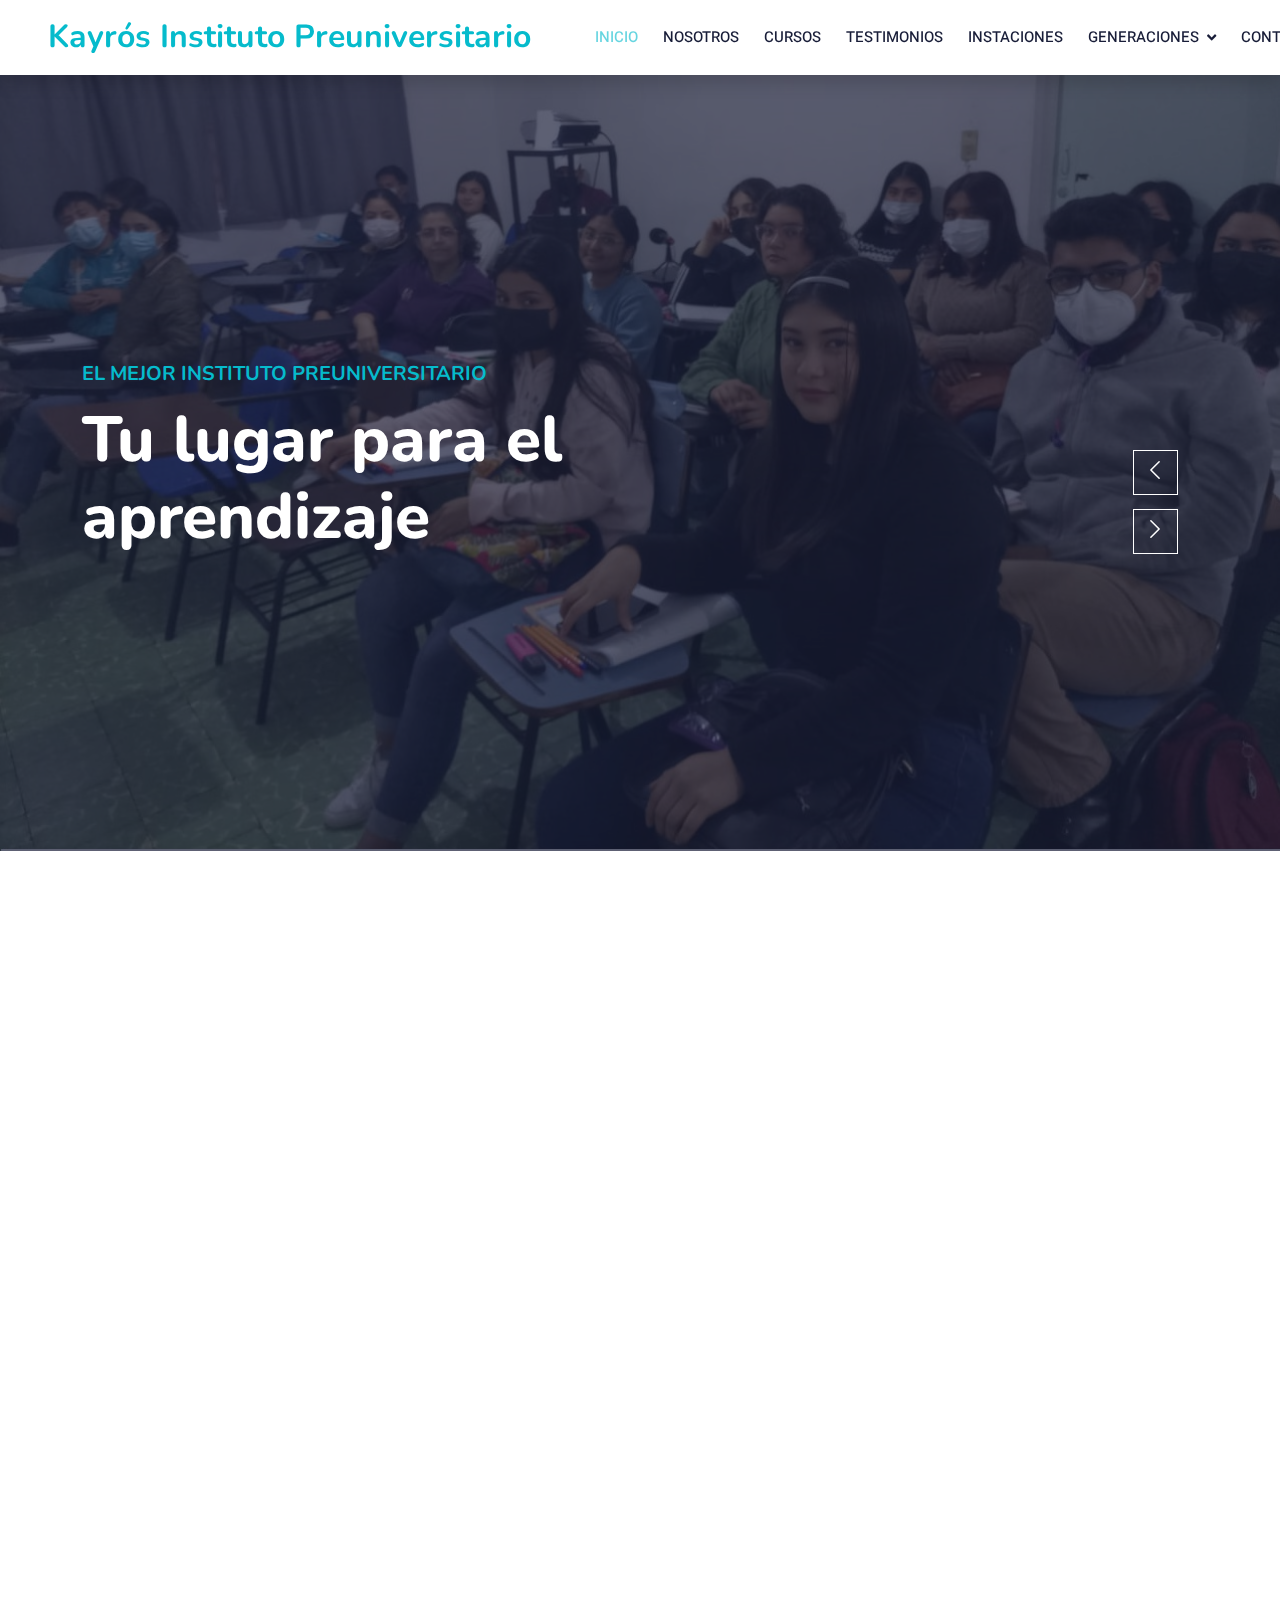
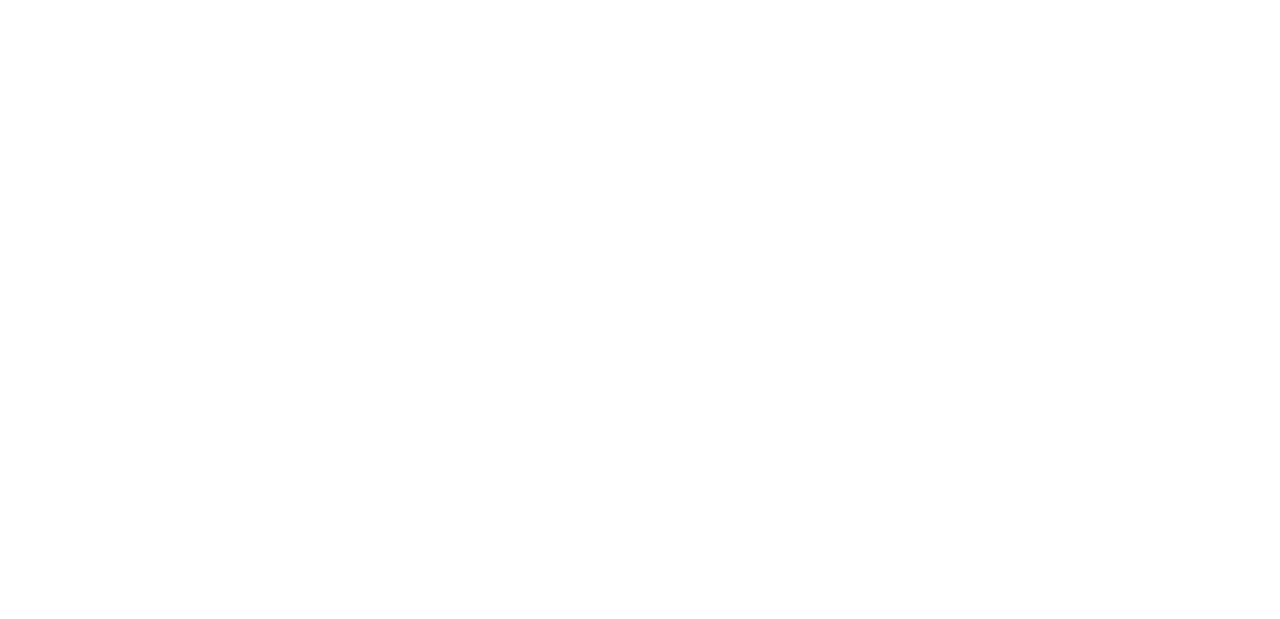
<file: index.html>
<!DOCTYPE html>
<html lang="en">

<head>
    <meta charset="utf-8">
    <title>Kayrios-Inicio</title>
    <meta content="width=device-width, initial-scale=1.0" name="viewport">
    <meta content="" name="keywords">
    <meta content="" name="description">

    <!-- Favicon -->
    <link href="img/favicon.ico" rel="icon">

    <!-- Google Web Fonts -->
    <link rel="preconnect" href="https://fonts.googleapis.com">
    <link rel="preconnect" href="https://fonts.gstatic.com" crossorigin>
    <link href="https://fonts.googleapis.com/css2?family=Heebo:wght@400;500;600&family=Nunito:wght@600;700;800&display=swap" rel="stylesheet">

    <!-- Icon Font Stylesheet -->
    <link href="https://cdnjs.cloudflare.com/ajax/libs/font-awesome/5.10.0/css/all.min.css" rel="stylesheet">
    <link href="https://cdn.jsdelivr.net/npm/bootstrap-icons@1.4.1/font/bootstrap-icons.css" rel="stylesheet">

    <!-- Libraries Stylesheet -->
    <link href="lib/animate/animate.min.css" rel="stylesheet">
    <link href="lib/owlcarousel/assets/owl.carousel.min.css" rel="stylesheet">

    <!-- Customized Bootstrap Stylesheet -->
    <link href="css/bootstrap.min.css" rel="stylesheet">

    <!-- Template Stylesheet -->
    <link href="css/style.css" rel="stylesheet">
</head>

<body>
    <!-- Spinner Start -->
    <div id="spinner" class="show bg-white position-fixed translate-middle w-100 vh-100 top-50 start-50 d-flex align-items-center justify-content-center">
        <div class="spinner-border text-primary" style="width: 3rem; height: 3rem;" role="status">
            <span class="sr-only">Loading...</span>
        </div>
    </div>
    <!-- Spinner End -->

    <!-- Navbar Start -->
    <nav class="navbar navbar-expand-lg bg-white navbar-light shadow sticky-top p-0">
        <a href="index.html" class="navbar-brand d-flex align-items-center px-4 px-lg-5">
            <h2 class="m-0 text-primary">Kayrós Instituto Preuniversitario</h2>
        </a>
        <button type="button" class="navbar-toggler me-4" data-bs-toggle="collapse" data-bs-target="#navbarCollapse">
            <span class="navbar-toggler-icon"></span>
        </button>
        <div class="collapse navbar-collapse" id="navbarCollapse">
            <div class="navbar-nav ms-auto p-4 p-lg-0">
                <a href="index.html" class="nav-item nav-link active">Inicio</a>
                <a href="about.html" class="nav-item nav-link">Nosotros</a>
                <a href="courses.html" class="nav-item nav-link">Cursos</a>
                <a href="testimonial.html" class="nav-item nav-link">Testimonios</a>
                        <a href="instalaciones.html" class="nav-item nav-link">Instaciones</a>  
                <div class="nav-item dropdown">
                    <a href="#" class="nav-link dropdown-toggle" data-bs-toggle="dropdown">Generaciones</a>
                    <div class="dropdown-menu fade-down m-0">    
                        <ul class="generacion__">                
                            <li><a href="generacion-2021.html" clss="dropdown-item">2021</a></li>     
                        </ul>            
                    </div>
                </div>
                <a href="contact.html" class="nav-item nav-link">Contacto</a>
            </div>
           
        </div>
    </nav>
    <!-- Navbar End -->


    <!-- Carousel Start -->
    <div class="container-fluid p-0 mb-5">
        <div class="owl-carousel header-carousel position-relative">
            <div class="owl-carousel-item position-relative">
                <img class="img-fluid" src="img/slider-2.jpg" alt="">
                <div class="position-absolute top-0 start-0 w-100 h-100 d-flex align-items-center" style="background: rgba(24, 29, 56, .7);">
                    <div class="container">
                        <div class="row justify-content-start">
                            <div class="col-sm-10 col-lg-8">
                                <h5 class="text-primary text-uppercase mb-3 animated slideInDown">El mejor instituto preuniversitario</h5>
                                <h1 class="display-3 text-white animated slideInDown">Tu lugar para el aprendizaje</h1>
                            </div>
                        </div>
                    </div>
                </div>
            </div>
            <div class="owl-carousel-item position-relative">
                <img class="img-fluid" src="img/carousel-2.jpg" alt="">
                <div class="position-absolute top-0 start-0 w-100 h-100 d-flex align-items-center" style="background: rgba(24, 29, 56, .7);">
                    <div class="container">
                        <div class="row justify-content-start">
                            <div class="col-sm-10 col-lg-8">
                                <h5 class="text-primary text-uppercase mb-3 animated slideInDown">El mejor instituto preuniversitario</h5>
                                <h1 class="display-3 text-white animated slideInDown">¡Asegura tu futuro!</h1>
                                <p class="fs-5 text-white mb-4 pb-2">Preparate para los examenes de admision de las mejores universidades del país.</p>
                            </div>
                        </div>
                    </div>
                </div>
            </div>
        </div>
    </div>
    <!-- Carousel End -->


    <!-- Service Start -->
    <div class="container-xxl py-5">
        <div class="container">
            <div class="row g-4">
                <div class="col-lg-3 col-sm-6 wow fadeInUp" data-wow-delay="0.1s">
                    <div class="service-item text-center pt-3">
                        <div class="p-4">
                            <i class="fa fa-3x fa-graduation-cap text-primary mb-4"></i>
                            <h5 class="mb-3">Instructores expertos</h5>
                        </div>
                    </div>
                </div>
                <div class="col-lg-3 col-sm-6 wow fadeInUp" data-wow-delay="0.5s">
                    <div class="service-item text-center pt-3">
                        <div class="p-4">
                            <i class="fa fa-3x fa-home text-primary mb-4"></i>
                            <h5 class="mb-3">Las mejores instalaciones</h5>
                        </div>
                    </div>
                </div>
                <div class="col-lg-3 col-sm-6 wow fadeInUp" data-wow-delay="0.7s">
                    <div class="service-item text-center pt-3">
                        <div class="p-4">
                            <i class="fa fa-3x fa-book-open text-primary mb-4"></i>
                            <h5 class="mb-3">Educacion de calidad</h5>
                        </div>
                    </div>
                </div>
            </div>
        </div>
    </div>
    <!-- Service End -->


    <!-- About Start -->
    <div class="container-xxl py-5">
        <div class="container">
            <div class="row g-5">
                <div class="col-lg-6 wow fadeInUp" data-wow-delay="0.1s" style="min-height: 400px;">
                    <div class="position-relative h-100">
                        <img class="img-fluid position-absolute w-100 h-100" src="img/logo.jpg" alt="" style="object-fit: cover;" >
                    </div>
                </div>
                <div class="col-lg-6 wow fadeInUp" data-wow-delay="0.3s">
                    <h6 class="section-title bg-white text-start text-primary pe-3">Nuestro Propocito</h6>
                    <h1 class="mb-4">¿Quienes somos?</h1>
                    <p class="mb-4">Tempor erat elitr rebum at clita. Diam dolor diam ipsum sit. Aliqu diam amet diam et eos. Clita erat ipsum et lorem et sit.</p>
                    <p class="mb-4">Tempor erat elitr rebum at clita. Diam dolor diam ipsum sit. Aliqu diam amet diam et eos. Clita erat ipsum et lorem et sit, sed stet lorem sit clita duo justo magna dolore erat amet</p>
                    <div class="row gy-2 gx-4 mb-4">
                        <div class="col-sm-6">
                            <p class="mb-0"><i class="fa fa-arrow-right text-primary me-2"></i>Skilled Instructors</p>
                        </div>
                        <div class="col-sm-6">
                            <p class="mb-0"><i class="fa fa-arrow-right text-primary me-2"></i>Online Classes</p>
                        </div>
                        <div class="col-sm-6">
                            <p class="mb-0"><i class="fa fa-arrow-right text-primary me-2"></i>International Certificate</p>
                        </div>
                        <div class="col-sm-6">
                            <p class="mb-0"><i class="fa fa-arrow-right text-primary me-2"></i>Skilled Instructors</p>
                        </div>
                        <div class="col-sm-6">
                            <p class="mb-0"><i class="fa fa-arrow-right text-primary me-2"></i>Online Classes</p>
                        </div>
                        <div class="col-sm-6">
                            <p class="mb-0"><i class="fa fa-arrow-right text-primary me-2"></i>International Certificate</p>
                        </div>
                    </div>
                </div>
            </div>
        </div>
    </div>
    <!-- About End -->

<!-- Footer Start -->
<div class="container-fluid bg-dark text-light footer pt-5 mt-5 wow fadeIn" data-wow-delay="0.1s">
    <div class="container py-5">
        <div class="row g-5">
            <div class="col-lg-3 col-md-6">
                <h4 class="text-white mb-3">Enlace Rapido</h4>
                <a class="btn btn-link" href="">Nosotros</a>
                <a class="btn btn-link" href="">cursos</a>
            </div>
            <div class="col-lg-3 col-md-6">
                <h4 class="text-white mb-3">Contacto</h4>
                <p class="mb-2"><i class="fa fa-map-marker-alt me-3"></i>Kayrós Av 5 entre calles 7 y 9 Número 704 Altos</p>
                <p class="mb-2"><i class="fa fa-phone-alt me-3"></i>2712113093</p>
                <p class="mb-2"><i class="fa fa-envelope me-3"></i>kayrosuniv20@gmail.com</p>
                <div class="d-flex pt-2">
                    <a class="btn btn-outline-light btn-social" href="https://www.facebook.com/centroeducativokayros/?ref=pages_you_manage"><i class="fab fa-facebook-f"></i></a>
                    <a class="btn btn-outline-light btn-social" href="https://www.instagram.com/amomtz2018/"><i class="fab fa-instagram"></i></a>
                </div>
            </div>
    </div>
    <div class="container">
        <div class="copyright">
            <div class="row">
            
            </div>
        </div>
    </div>
</div>
<!-- Footer End -->


    <!-- Back to Top -->
    <a href="#" class="btn btn-lg btn-primary btn-lg-square back-to-top"><i class="bi bi-arrow-up"></i></a>


    <!-- JavaScript Libraries -->
    <script src="https://code.jquery.com/jquery-3.4.1.min.js"></script>
    <script src="https://cdn.jsdelivr.net/npm/bootstrap@5.0.0/dist/js/bootstrap.bundle.min.js"></script>
    <script src="lib/wow/wow.min.js"></script>
    <script src="lib/easing/easing.min.js"></script>
    <script src="lib/waypoints/waypoints.min.js"></script>
    <script src="lib/owlcarousel/owl.carousel.min.js"></script>

    <!-- Template Javascript -->
    <script src="js/main.js"></script>
</body>

</html>
</file>
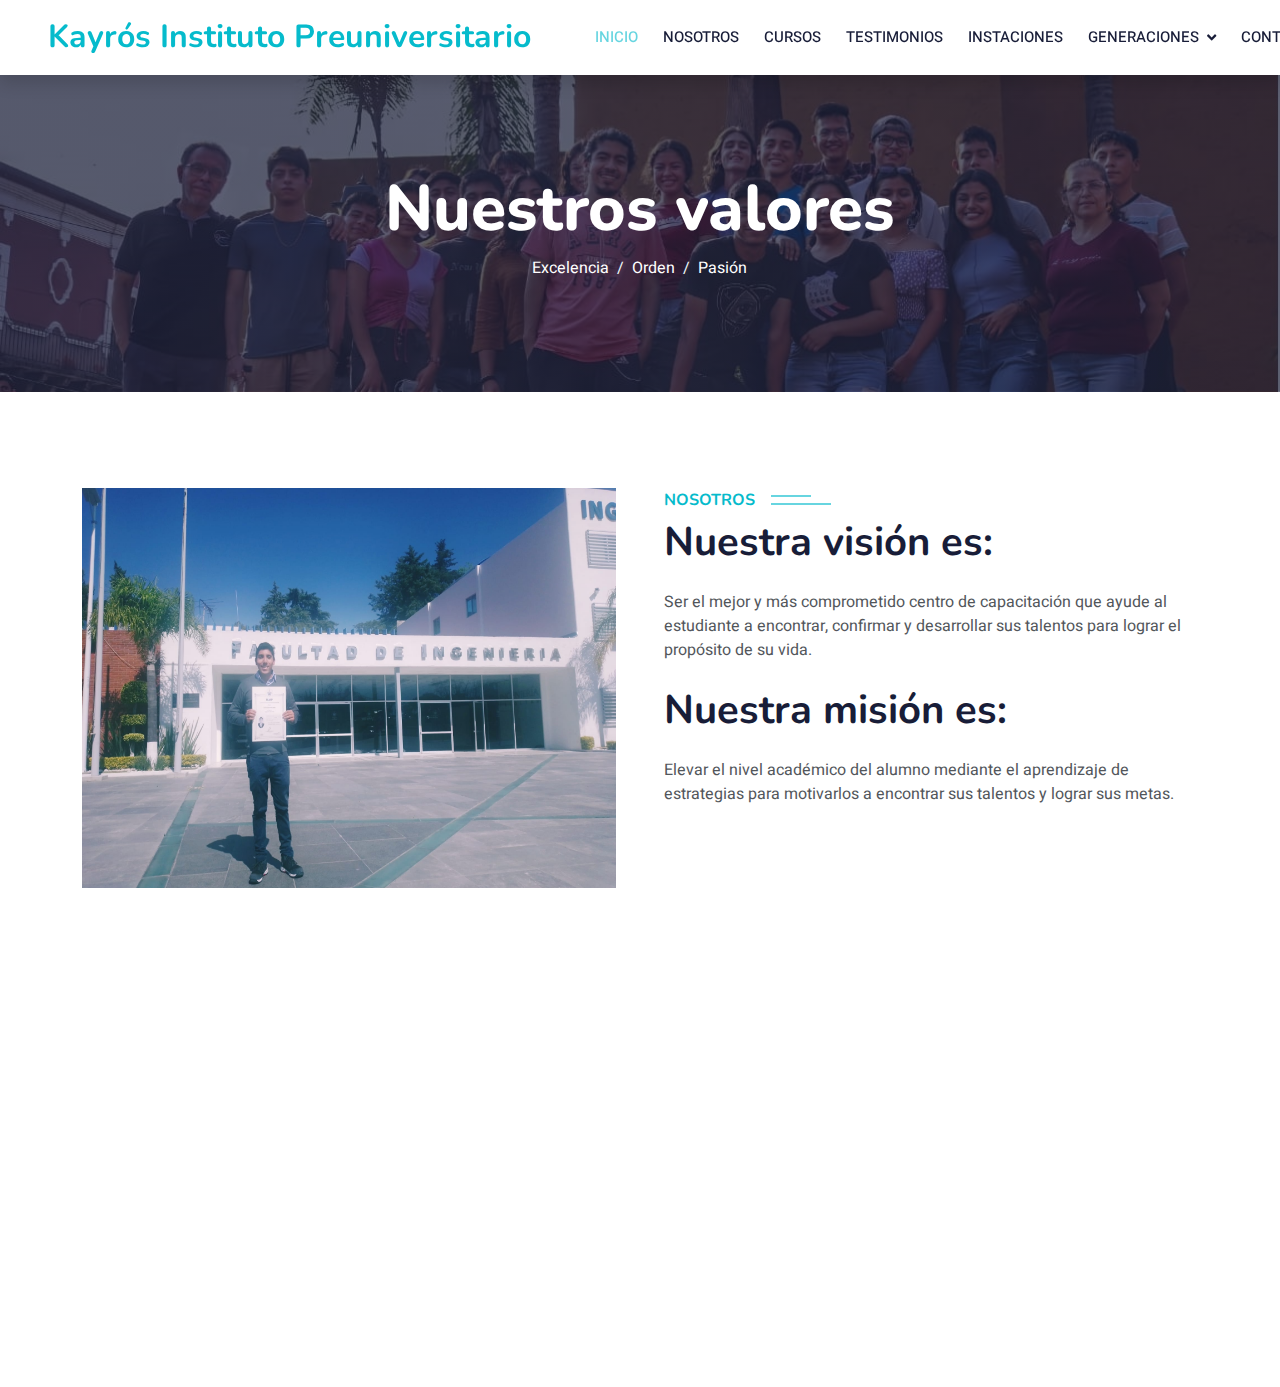
<file: about.html>
<!DOCTYPE html>
<html lang="en">

<head>
    <meta charset="utf-8">
    <title>Kayrós-Nosotros</title>
    <meta content="width=device-width, initial-scale=1.0" name="viewport">
    <meta content="" name="keywords">
    <meta content="" name="description">

    <!-- Favicon -->
    <link href="img/favicon.ico" rel="icon">

    <!-- Google Web Fonts -->
    <link rel="preconnect" href="https://fonts.googleapis.com">
    <link rel="preconnect" href="https://fonts.gstatic.com" crossorigin>
    <link href="https://fonts.googleapis.com/css2?family=Heebo:wght@400;500;600&family=Nunito:wght@600;700;800&display=swap" rel="stylesheet">

    <!-- Icon Font Stylesheet -->
    <link href="https://cdnjs.cloudflare.com/ajax/libs/font-awesome/5.10.0/css/all.min.css" rel="stylesheet">
    <link href="https://cdn.jsdelivr.net/npm/bootstrap-icons@1.4.1/font/bootstrap-icons.css" rel="stylesheet">

    <!-- Libraries Stylesheet -->
    <link href="lib/animate/animate.min.css" rel="stylesheet">
    <link href="lib/owlcarousel/assets/owl.carousel.min.css" rel="stylesheet">

    <!-- Customized Bootstrap Stylesheet -->
    <link href="css/bootstrap.min.css" rel="stylesheet">

    <!-- Template Stylesheet -->
    <link href="css/style.css" rel="stylesheet">
</head>

<body>
    <!-- Spinner Start -->
    <div id="spinner" class="show bg-white position-fixed translate-middle w-100 vh-100 top-50 start-50 d-flex align-items-center justify-content-center">
        <div class="spinner-border text-primary" style="width: 3rem; height: 3rem;" role="status">
            <span class="sr-only">Loading...</span>
        </div>
    </div>
    <!-- Spinner End -->

  
    <!-- Navbar Start -->
    <nav class="navbar navbar-expand-lg bg-white navbar-light shadow sticky-top p-0">
        <a href="index.html" class="navbar-brand d-flex align-items-center px-4 px-lg-5">
            <h2 class="m-0 text-primary">Kayrós Instituto Preuniversitario</h2>
        </a>
        <button type="button" class="navbar-toggler me-4" data-bs-toggle="collapse" data-bs-target="#navbarCollapse">
            <span class="navbar-toggler-icon"></span>
        </button>
        <div class="collapse navbar-collapse" id="navbarCollapse">
            <div class="navbar-nav ms-auto p-4 p-lg-0">
                <a href="index.html" class="nav-item nav-link active">Inicio</a>
                <a href="about.html" class="nav-item nav-link">Nosotros</a>
                <a href="courses.html" class="nav-item nav-link">Cursos</a>
                <a href="testimonial.html" class="nav-item nav-link">Testimonios</a>
                        <a href="instalaciones.html" class="nav-item nav-link">Instaciones</a>  
                <div class="nav-item dropdown">
                    <a href="#" class="nav-link dropdown-toggle" data-bs-toggle="dropdown">Generaciones</a>
                    <div class="dropdown-menu fade-down m-0">    
                        <ul class="generacion__">                
                            <li><a href="generacion-2021.html" clss="dropdown-item">2021</a></li>     
                        </ul>            
                    </div>
                </div>
                <a href="contact.html" class="nav-item nav-link">Contacto</a>
            </div>
           
        </div>
    </nav>
    <!-- Navbar End -->


    <!-- Header Start -->
    <div class="container-fluid bg-primary py-5 mb-5 page-header">
        <div class="container py-5">
            <div class="row justify-content-center">
                <div class="col-lg-10 text-center">
                    <nav aria-label="breadcrumb">
                        <h4 class="display-3 text-white animated slideInDown">Nuestros valores</h4>
                        <ol class="breadcrumb justify-content-center">
                            <li class="breadcrumb-item"><a class="text-white" href="#">Excelencia</a></li>
                            <li class="breadcrumb-item"><a class="text-white" href="#">Orden</a></li>
                            <li class="breadcrumb-item text-white active" aria-current="page">Pasión</li>
                        </ol>
                    </nav>
                </div>
            </div>
        </div>
    </div>
    <!-- Header End -->
    <!-- About Start -->
    <div class="container-xxl py-5">
        <div class="container">
            <div class="row g-5">
                <div class="col-lg-6 wow fadeInUp" data-wow-delay="0.1s" style="min-height: 400px;">
                    <div class="position-relative h-100">
                        <img class="img-fluid position-absolute w-100 h-100" src="img/img-vision.jpg" alt="" style="object-fit: cover;">
                    </div>
                </div>
                <div class="col-lg-6 wow fadeInUp" data-wow-delay="0.3s">
                    <h6 class="section-title bg-white text-start text-primary pe-3">Nosotros</h6>
                    <h1 class="mb-4">Nuestra visión es: </h1>
                    <p class="mb-4">Ser el mejor y más comprometido centro de capacitación que ayude al estudiante a encontrar, confirmar
                        y desarrollar sus talentos para lograr el propósito de su vida.
                    </p>
                    <h1 class="mb-4">Nuestra misión es: </h1>
                    <p class="mb-4">Elevar el nivel académico del alumno mediante el aprendizaje de estrategias para motivarlos a encontrar sus talentos y lograr sus metas.</p>
                </div>
            </div>
        </div>
    </div>
    <!-- About End -->

        

<!-- Footer Start -->
<div class="container-fluid bg-dark text-light footer pt-5 mt-5 wow fadeIn" data-wow-delay="0.1s">
    <div class="container py-5">
        <div class="row g-5">
            <div class="col-lg-3 col-md-6">
                <h4 class="text-white mb-3">Enlace Rapido</h4>
                <a class="btn btn-link" href="">Nosotros</a>
                <a class="btn btn-link" href="">cursos</a>
            </div>
            <div class="col-lg-3 col-md-6">
                <h4 class="text-white mb-3">Contacto</h4>
                <p class="mb-2"><i class="fa fa-map-marker-alt me-3"></i>Kayrós Av 5 entre calles 7 y 9 Número 704 Altos</p>
                <p class="mb-2"><i class="fa fa-phone-alt me-3"></i>2712113093</p>
                <p class="mb-2"><i class="fa fa-envelope me-3"></i>kayrosuniv20@gmail.com</p>
                <div class="d-flex pt-2">
                    <a class="btn btn-outline-light btn-social" href="https://www.facebook.com/centroeducativokayros/?ref=pages_you_manage"><i class="fab fa-facebook-f"></i></a>
                    <a class="btn btn-outline-light btn-social" href="https://www.instagram.com/amomtz2018/"><i class="fab fa-instagram"></i></a>
                </div>
            </div>
    </div>
    <div class="container">
        <div class="copyright">
            <div class="row">
            
            </div>
        </div>
    </div>
</div>
<!-- Footer End -->

    <!-- Back to Top -->
    <a href="#" class="btn btn-lg btn-primary btn-lg-square back-to-top"><i class="bi bi-arrow-up"></i></a>


    <!-- JavaScript Libraries -->
    <script src="https://code.jquery.com/jquery-3.4.1.min.js"></script>
    <script src="https://cdn.jsdelivr.net/npm/bootstrap@5.0.0/dist/js/bootstrap.bundle.min.js"></script>
    <script src="lib/wow/wow.min.js"></script>
    <script src="lib/easing/easing.min.js"></script>
    <script src="lib/waypoints/waypoints.min.js"></script>
    <script src="lib/owlcarousel/owl.carousel.min.js"></script>

    <!-- Template Javascript -->
    <script src="js/main.js"></script>
</body>

</html>
</file>
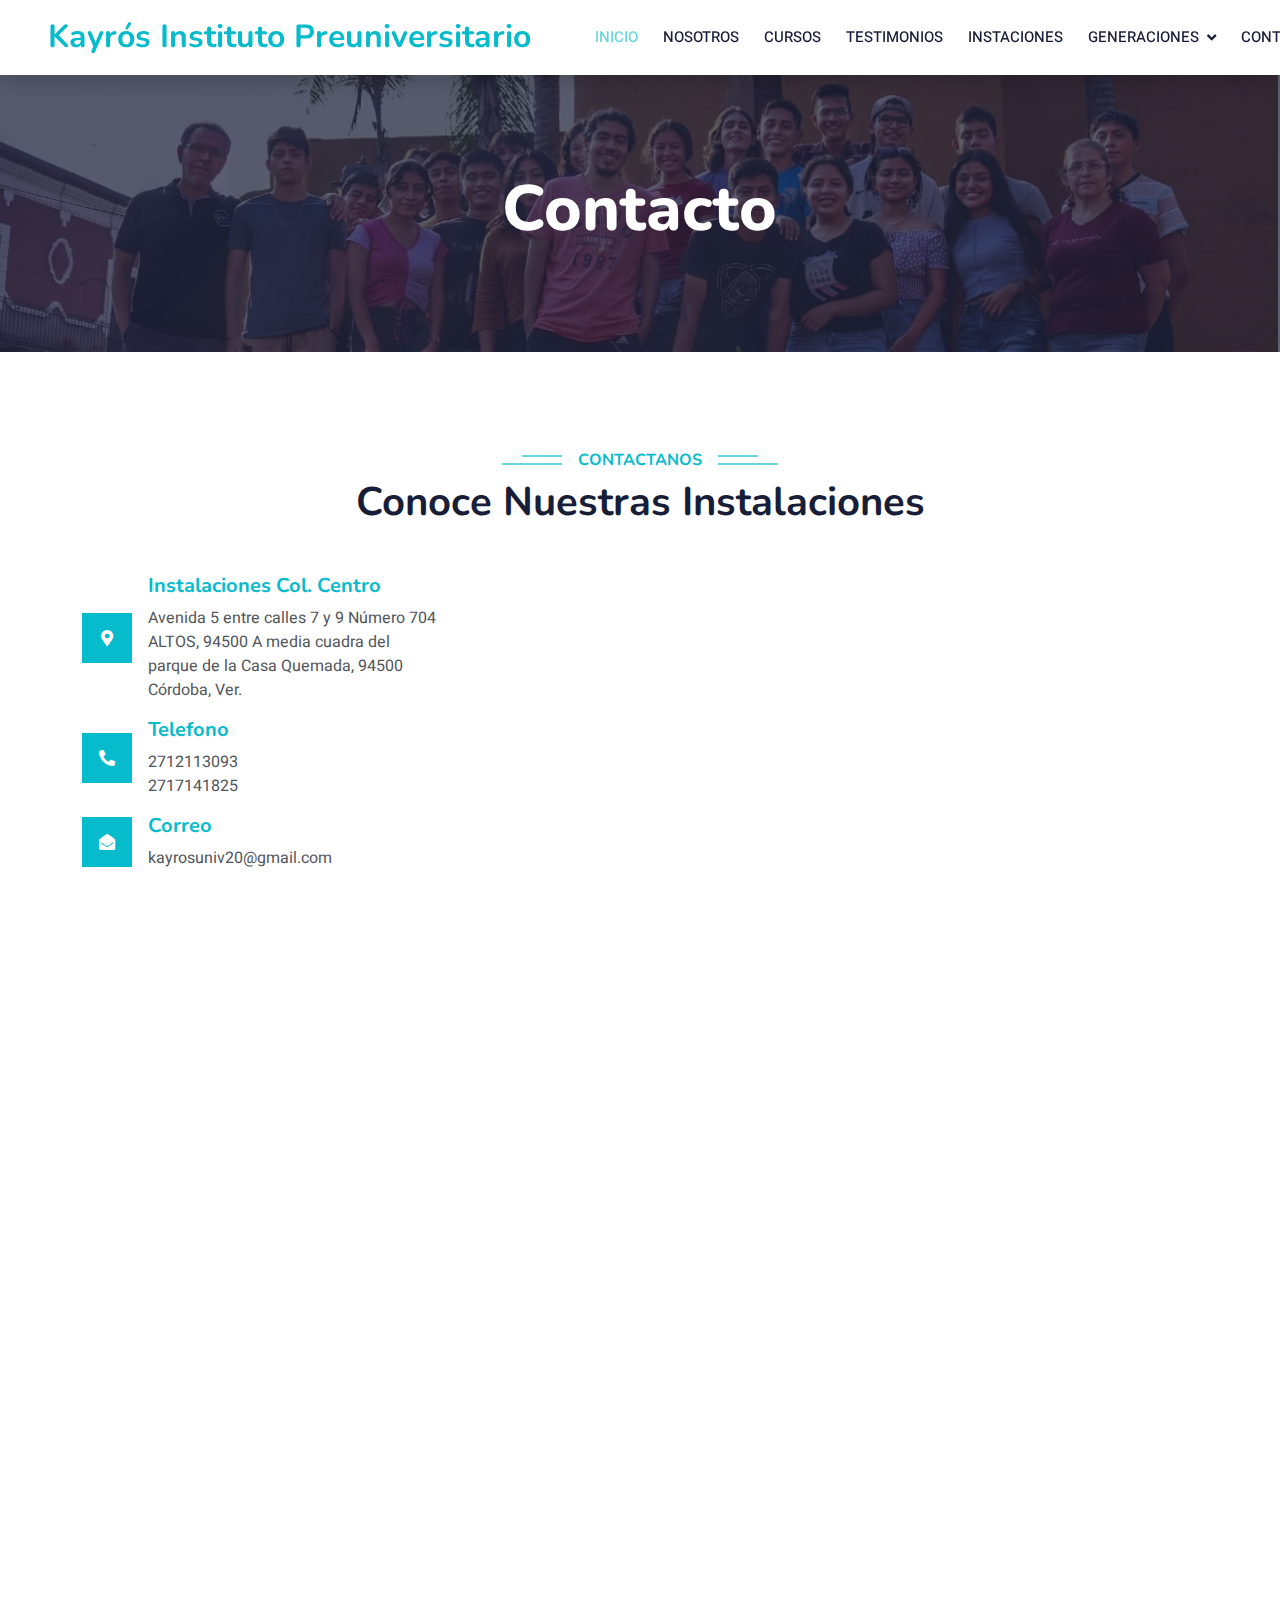
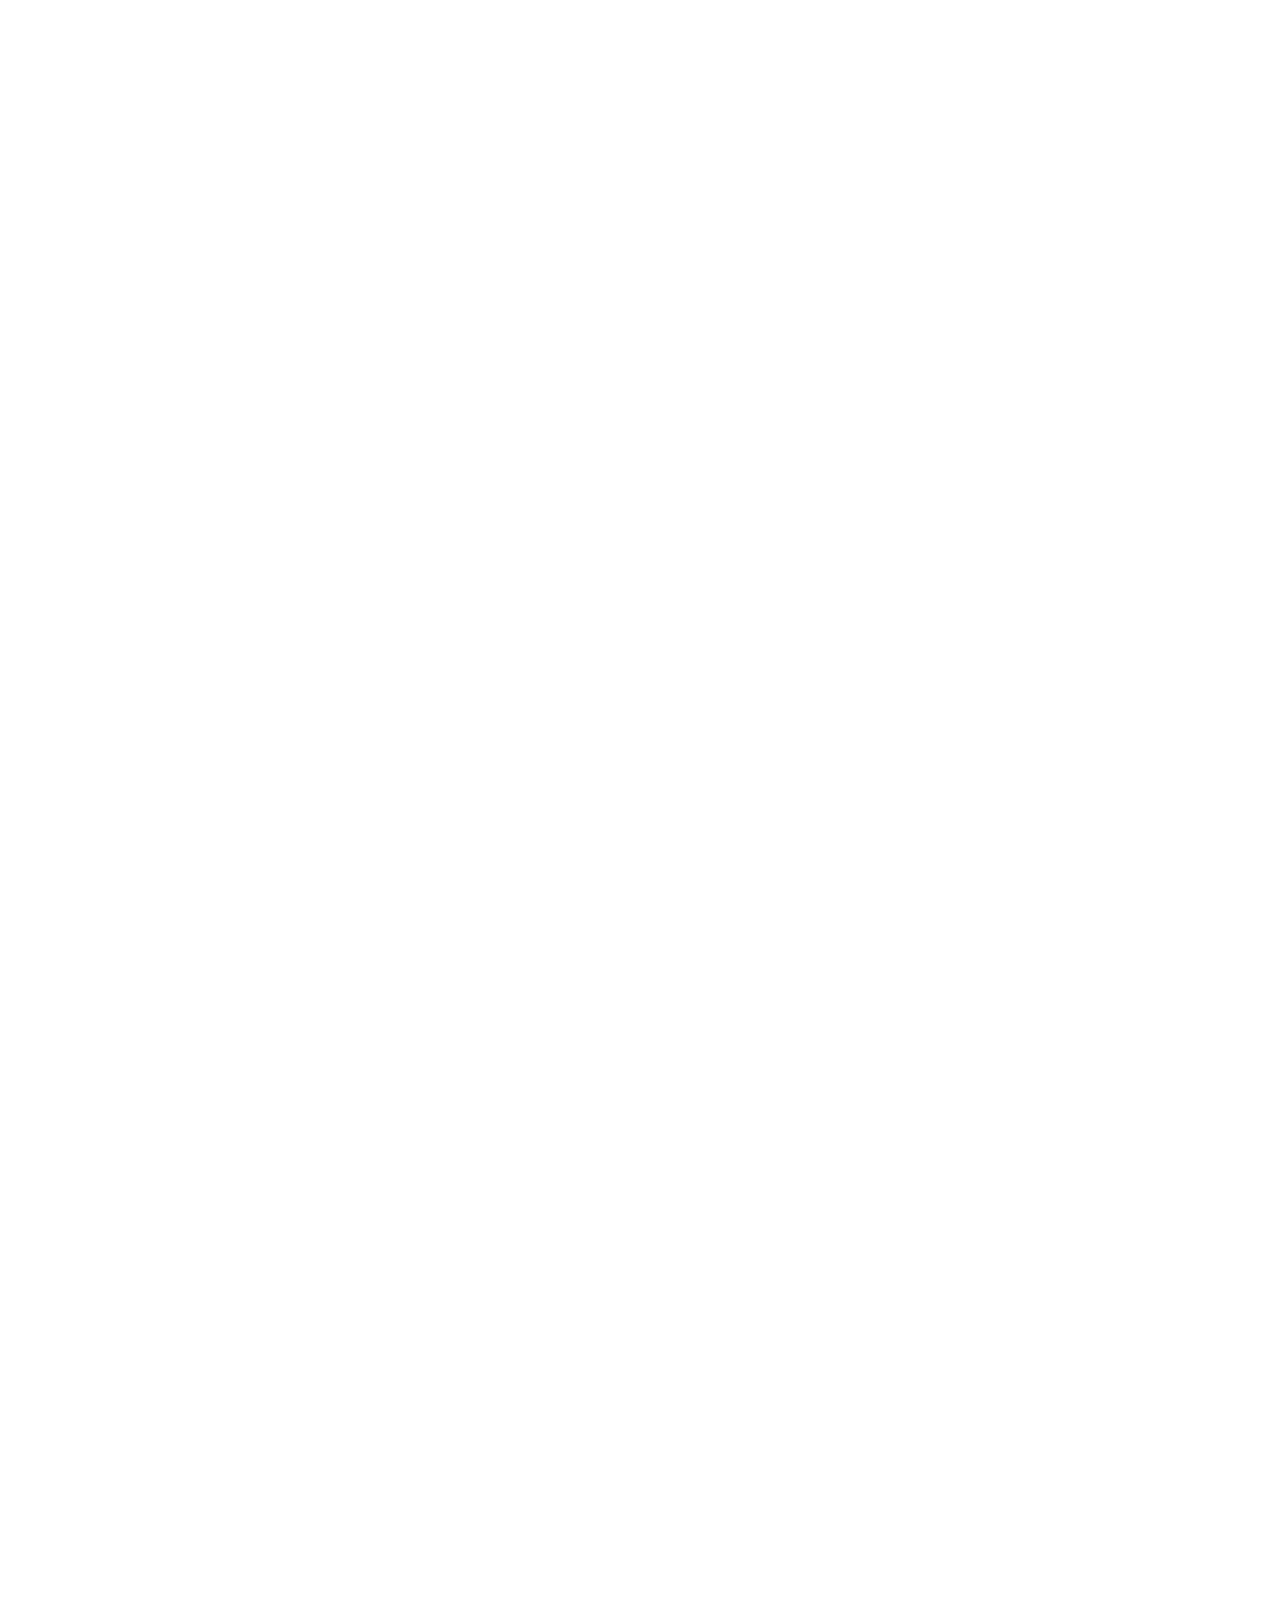
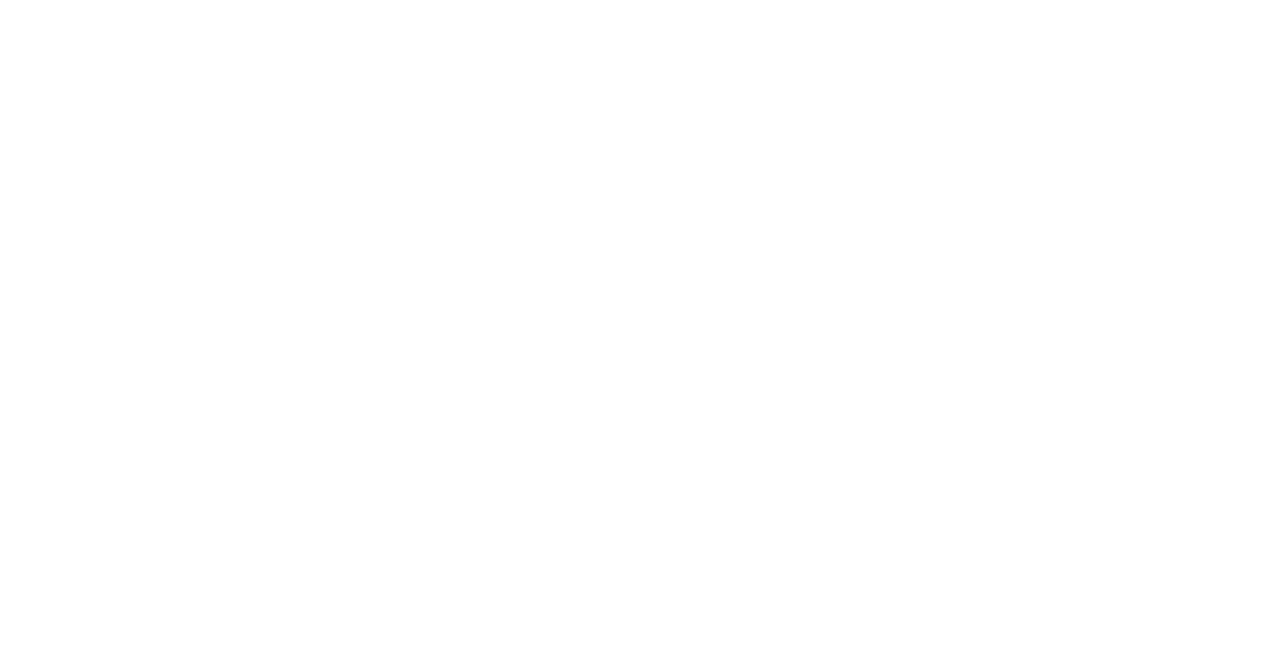
<file: contact.html>
<!DOCTYPE html>
<html lang="en">

<head>
    <meta charset="utf-8">
    <title>Kayrós-Contacto</title>
    <meta content="width=device-width, initial-scale=1.0" name="viewport">
    <meta content="" name="keywords">
    <meta content="" name="description">

    <!-- Favicon -->
    <link href="img/favicon.ico" rel="icon">

    <!-- Google Web Fonts -->
    <link rel="preconnect" href="https://fonts.googleapis.com">
    <link rel="preconnect" href="https://fonts.gstatic.com" crossorigin>
    <link href="https://fonts.googleapis.com/css2?family=Heebo:wght@400;500;600&family=Nunito:wght@600;700;800&display=swap" rel="stylesheet">

    <!-- Icon Font Stylesheet -->
    <link href="https://cdnjs.cloudflare.com/ajax/libs/font-awesome/5.10.0/css/all.min.css" rel="stylesheet">
    <link href="https://cdn.jsdelivr.net/npm/bootstrap-icons@1.4.1/font/bootstrap-icons.css" rel="stylesheet">

    <!-- Libraries Stylesheet -->
    <link href="lib/animate/animate.min.css" rel="stylesheet">
    <link href="lib/owlcarousel/assets/owl.carousel.min.css" rel="stylesheet">

    <!-- Customized Bootstrap Stylesheet -->
    <link href="css/bootstrap.min.css" rel="stylesheet">

    <!-- Template Stylesheet -->
    <link href="css/style.css" rel="stylesheet">
</head>

<body>
    <!-- Spinner Start -->
    <div id="spinner" class="show bg-white position-fixed translate-middle w-100 vh-100 top-50 start-50 d-flex align-items-center justify-content-center">
        <div class="spinner-border text-primary" style="width: 3rem; height: 3rem;" role="status">
            <span class="sr-only">Loading...</span>
        </div>
    </div>
    <!-- Spinner End -->


     <!-- Navbar Start -->
     <nav class="navbar navbar-expand-lg bg-white navbar-light shadow sticky-top p-0">
        <a href="index.html" class="navbar-brand d-flex align-items-center px-4 px-lg-5">
            <h2 class="m-0 text-primary">Kayrós Instituto Preuniversitario</h2>
        </a>
        <button type="button" class="navbar-toggler me-4" data-bs-toggle="collapse" data-bs-target="#navbarCollapse">
            <span class="navbar-toggler-icon"></span>
        </button>
        <div class="collapse navbar-collapse" id="navbarCollapse">
            <div class="navbar-nav ms-auto p-4 p-lg-0">
                <a href="index.html" class="nav-item nav-link active">Inicio</a>
                <a href="about.html" class="nav-item nav-link">Nosotros</a>
                <a href="courses.html" class="nav-item nav-link">Cursos</a>
                <a href="testimonial.html" class="nav-item nav-link">Testimonios</a>
                        <a href="instalaciones.html" class="nav-item nav-link">Instaciones</a>  
                <div class="nav-item dropdown">
                    <a href="#" class="nav-link dropdown-toggle" data-bs-toggle="dropdown">Generaciones</a>
                    <div class="dropdown-menu fade-down m-0">    
                        <ul class="generacion__">                
                            <li><a href="generacion-2021.html" clss="dropdown-item">2021</a></li>     
                        </ul>            
                    </div>
                </div>
                <a href="contact.html" class="nav-item nav-link">Contacto</a>
            </div>
           
        </div>
    </nav>
    <!-- Navbar End -->


    <!-- Header Start -->
    <div class="container-fluid bg-primary py-5 mb-5 page-header">
        <div class="container py-5">
            <div class="row justify-content-center">
                <div class="col-lg-10 text-center">
                    <h1 class="display-3 text-white animated slideInDown">Contacto</h1>
                </div>
            </div>
        </div>
    </div>
    <!-- Header End -->


    <!-- Contact Start -->
    <div class="container-xxl py-5">
        <div class="container">
            <div class="text-center wow fadeInUp" data-wow-delay="0.1s">
                <h6 class="section-title bg-white text-center text-primary px-3">Contactanos</h6>
                <h1 class="mb-5">Conoce Nuestras Instalaciones</h1>
            </div>
            <div class="row g-4">
                <div class="col-lg-4 col-md-6 wow fadeInUp" data-wow-delay="0.1s">    
                    <div class="d-flex align-items-center mb-3">
                        <div class="d-flex align-items-center justify-content-center flex-shrink-0 bg-primary" style="width: 50px; height: 50px;">
                            <i class="fa fa-map-marker-alt text-white"></i>
                        </div>
                        <div class="ms-3">
                            <h5 class="text-primary">Instalaciones Col. Centro</h5>
                            <p class="mb-0">Avenida 5 entre calles 7 y 9 Número 704 ALTOS, 94500 A media cuadra del parque de la Casa Quemada, 94500 Córdoba, Ver.</p>
                        </div>
                    </div>
                    <div class="d-flex align-items-center mb-3">
                        <div class="d-flex align-items-center justify-content-center flex-shrink-0 bg-primary" style="width: 50px; height: 50px;">
                            <i class="fa fa-phone-alt text-white"></i>
                        </div>
                        <div class="ms-3">
                            <h5 class="text-primary">Telefono</h5>
                            <p class="mb-0">2712113093</p>
                            <p class="mb-0">2717141825</p>
                        </div>
                    </div>
                    <div class="d-flex align-items-center">
                        <div class="d-flex align-items-center justify-content-center flex-shrink-0 bg-primary" style="width: 50px; height: 50px;">
                            <i class="fa fa-envelope-open text-white"></i>
                        </div>
                        <div class="ms-3">
                            <h5 class="text-primary">Correo</h5>
                            <p class="mb-0">kayrosuniv20@gmail.com</p>
                        </div>
                    </div>
                </div>
                <div class="col-lg-4 col-md-6 wow fadeInUp" data-wow-delay="0.3s">
                    <iframe src="https://www.google.com/maps/embed?pb=!1m18!1m12!1m3!1d3774.9071611411414!2d-96.93599588562594!3d18.8911993626655!2m3!1f0!2f0!3f0!3m2!1i1024!2i768!4f13.1!3m3!1m2!1s0x85c4e5329ba0463d%3A0x34dbf6f1f77000c0!2sCurso%20de%20Ingreso%20a%20Universidad%20Kayr%C3%B3s!5e0!3m2!1ses!2smx!4v1651329610511!5m2!1ses!2smx" width="600" height="450" style="border:0;" allowfullscreen="" loading="lazy" referrerpolicy="no-referrer-when-downgrade"></iframe>
               
                </div>
                <div class="col-lg-4 col-md-12 wow fadeInUp" data-wow-delay="0.5s">
                   
                </div>
            </div>
        </div>
    </div>
    <!-- Contact End -->

    <!--Fachada start-->
    <div class="container-xxl py-5 category">
        <div class="container">

            <div class="row g-3">
                <div class="col-lg-7 col-md-6">
                    <div class="row g-3">
                        <div class="col-lg-12 col-md-12 wow zoomIn" data-wow-delay="0.1s">
                            <a class="position-relative d-block overflow-hidden" href="">
                                <img class="img-fluid" src="img/KAYROS CENTRO PREMEDICINA.jpg" alt="" width="100%">
                            </a>
                        </div>
                        <div class="col-lg-6 col-md-12 wow zoomIn" data-wow-delay="0.3s">
                            <a class="position-relative d-block overflow-hidden" href="">
                                <img class="img-fluid" src="img/KAYROS CENTRO SALON 1.jpg" alt="">
                            </a>
                        </div>
                        <div class="col-lg-6 col-md-12 wow zoomIn" data-wow-delay="0.5s">
                            <a class="position-relative d-block overflow-hidden" href="">
                                <img class="img-fluid" src="img/KAYROS CENTRO FACHADA.jpg" alt="">
                            </a>
                        </div>
                        <div class="col-lg-6 col-md-12 wow zoomIn" data-wow-delay="0.5s">
                            <a class="position-relative d-block overflow-hidden" href="">
                                <img class="img-fluid" src="img/FACHADA CENTRO.jpeg" alt="">
                            </a>
                        </div>
                    </div>
                </div>
                
                <div class="col-lg-5 col-md-6 wow zoomIn" data-wow-delay="0.7s" style="min-height: 600px; max-height: 600px; margin-top: 150px;">
                    <a class="position-relative d-block h-100 overflow-hidden" href="">
                        <img class="img-fluid position-absolute w-100 h-100" src="img/KAYROS SAN JOSE 1.jpg" alt="" >
                    </a>
                </div>
            </div>
        </div>
    </div>



    <!-- Contact Start -->
    <div class="container-xxl py-5">
        <div class="container">
            <div class="text-center wow fadeInUp" data-wow-delay="0.1s">
                <h6 class="section-title bg-white text-center text-primary px-3">Contactanos</h6>
                <h1 class="mb-5">Conoce Nuestras Instalaciones</h1>
            </div>
            <div class="row g-4">
                <div class="col-lg-4 col-md-6 wow fadeInUp" data-wow-delay="0.1s">    
                    <div class="d-flex align-items-center mb-3">
                        <div class="d-flex align-items-center justify-content-center flex-shrink-0 bg-primary" style="width: 50px; height: 50px;">
                            <i class="fa fa-map-marker-alt text-white"></i>
                        </div>
                        <div class="ms-3">
                            <h5 class="text-primary">Instalaciones Col. San jose.</h5>
                            <p class="mb-0">C. 8 & Av 11, Centro, 94500 Córdoba, Ver.</p>
                        </div>
                    </div>
                    <div class="d-flex align-items-center mb-3">
                        <div class="d-flex align-items-center justify-content-center flex-shrink-0 bg-primary" style="width: 50px; height: 50px;">
                            <i class="fa fa-phone-alt text-white"></i>
                        </div>
                        <div class="ms-3">
                            <h5 class="text-primary">Telefono</h5>
                            <p class="mb-0">2712113093</p>
                            <p class="mb-0">2717141825</p>
                        </div>
                    </div>
                    <div class="d-flex align-items-center">
                        <div class="d-flex align-items-center justify-content-center flex-shrink-0 bg-primary" style="width: 50px; height: 50px;">
                            <i class="fa fa-envelope-open text-white"></i>
                        </div>
                        <div class="ms-3">
                            <h5 class="text-primary">Correo</h5>
                            <p class="mb-0">kayrosuniv20@gmail.com</p>
                        </div>
                    </div>
                </div>
                <div class="col-lg-4 col-md-6 wow fadeInUp" data-wow-delay="0.3s">
                    <iframe src="https://www.google.com/maps/embed?pb=!1m18!1m12!1m3!1d3774.860345806415!2d-96.94326018510161!3d18.893275687192936!2m3!1f0!2f0!3f0!3m2!1i1024!2i768!4f13.1!3m3!1m2!1s0x0%3A0xa79956a3f331a469!2zMTjCsDUzJzM1LjgiTiA5NsKwNTYnMjcuOSJX!5e0!3m2!1ses!2smx!4v1651695880443!5m2!1ses!2smx" width="600" height="450" style="border:0;" allowfullscreen="" loading="lazy" referrerpolicy="no-referrer-when-downgrade"></iframe>
                </div>
                <div class="col-lg-4 col-md-12 wow fadeInUp" data-wow-delay="0.5s">      
                </div>
            </div>
        </div>
    </div>
    <!-- Contact End -->
 <!--Fachada start-->
 <div class="container-xxl py-5 category">
    <div class="container">

        <div class="row g-3">
            <div class="col-lg-7 col-md-6">
                <div class="row g-3">
                    <div class="col-lg-12 col-md-12 wow zoomIn" data-wow-delay="0.1s">
                        <a class="position-relative d-block overflow-hidden" href="">
                            <img class="img-fluid" src="img/KAYROS SAN JOSE FACHADA 2.jpg" alt="" width="100%">
                        </a>
                    </div>
                    <div class="col-lg-6 col-md-12 wow zoomIn" data-wow-delay="0.3s">
                        <a class="position-relative d-block overflow-hidden" href="">
                            <img class="img-fluid" src="img/KAYROS SAN JOSE VISTA AVENIDA.jpeg" alt="">
                        </a>
                    </div>
                    <div class="col-lg-6 col-md-12 wow zoomIn" data-wow-delay="0.5s">
                        <a class="position-relative d-block overflow-hidden" href="">
                            <img class="img-fluid" src="img/KAYROS SAN JOSE 2.jpg" alt="">
                        </a>
                    </div>
                </div>
            </div>
            
            <div class="col-lg-5 col-md-6 wow zoomIn" data-wow-delay="0.7s" style="min-height: 600px; max-height: 600px; margin-top: 150px;">
                <a class="position-relative d-block h-100 overflow-hidden" href="">
                    <img class="img-fluid position-absolute w-100 h-100" src="img/KAYROS SAN JOSE 3.jpg" alt="" >
                </a>
            </div>
        </div>
    </div>
</div>



<!-- Footer Start -->
<div class="container-fluid bg-dark text-light footer pt-5 mt-5 wow fadeIn" data-wow-delay="0.1s">
    <div class="container py-5">
        <div class="row g-5">
            <div class="col-lg-3 col-md-6">
                <h4 class="text-white mb-3">Enlace Rapido</h4>
                <a class="btn btn-link" href="">Nosotros</a>
                <a class="btn btn-link" href="">cursos</a>
            </div>
            <div class="col-lg-3 col-md-6">
                <h4 class="text-white mb-3">Contacto</h4>
                <p class="mb-2"><i class="fa fa-map-marker-alt me-3"></i>Kayrós Av 5 entre calles 7 y 9 Número 704 Altos</p>
                <p class="mb-2"><i class="fa fa-phone-alt me-3"></i>2712113093</p>
                <p class="mb-2"><i class="fa fa-envelope me-3"></i>kayrosuniv20@gmail.com</p>
                <div class="d-flex pt-2">
                    <a class="btn btn-outline-light btn-social" href="https://www.facebook.com/centroeducativokayros/?ref=pages_you_manage"><i class="fab fa-facebook-f"></i></a>
                    <a class="btn btn-outline-light btn-social" href="https://www.instagram.com/amomtz2018/"><i class="fab fa-instagram"></i></a>
                </div>
            </div>
    </div>
    <div class="container">
        <div class="copyright">
            <div class="row">
            
            </div>
        </div>
    </div>
</div>
<!-- Footer End -->



    <!-- Back to Top -->
    <a href="#" class="btn btn-lg btn-primary btn-lg-square back-to-top"><i class="bi bi-arrow-up"></i></a>


    <!-- JavaScript Libraries -->
    <script src="https://code.jquery.com/jquery-3.4.1.min.js"></script>
    <script src="https://cdn.jsdelivr.net/npm/bootstrap@5.0.0/dist/js/bootstrap.bundle.min.js"></script>
    <script src="lib/wow/wow.min.js"></script>
    <script src="lib/easing/easing.min.js"></script>
    <script src="lib/waypoints/waypoints.min.js"></script>
    <script src="lib/owlcarousel/owl.carousel.min.js"></script>

    <!-- Template Javascript -->
    <script src="js/main.js"></script>
</body>

</html>
</file>
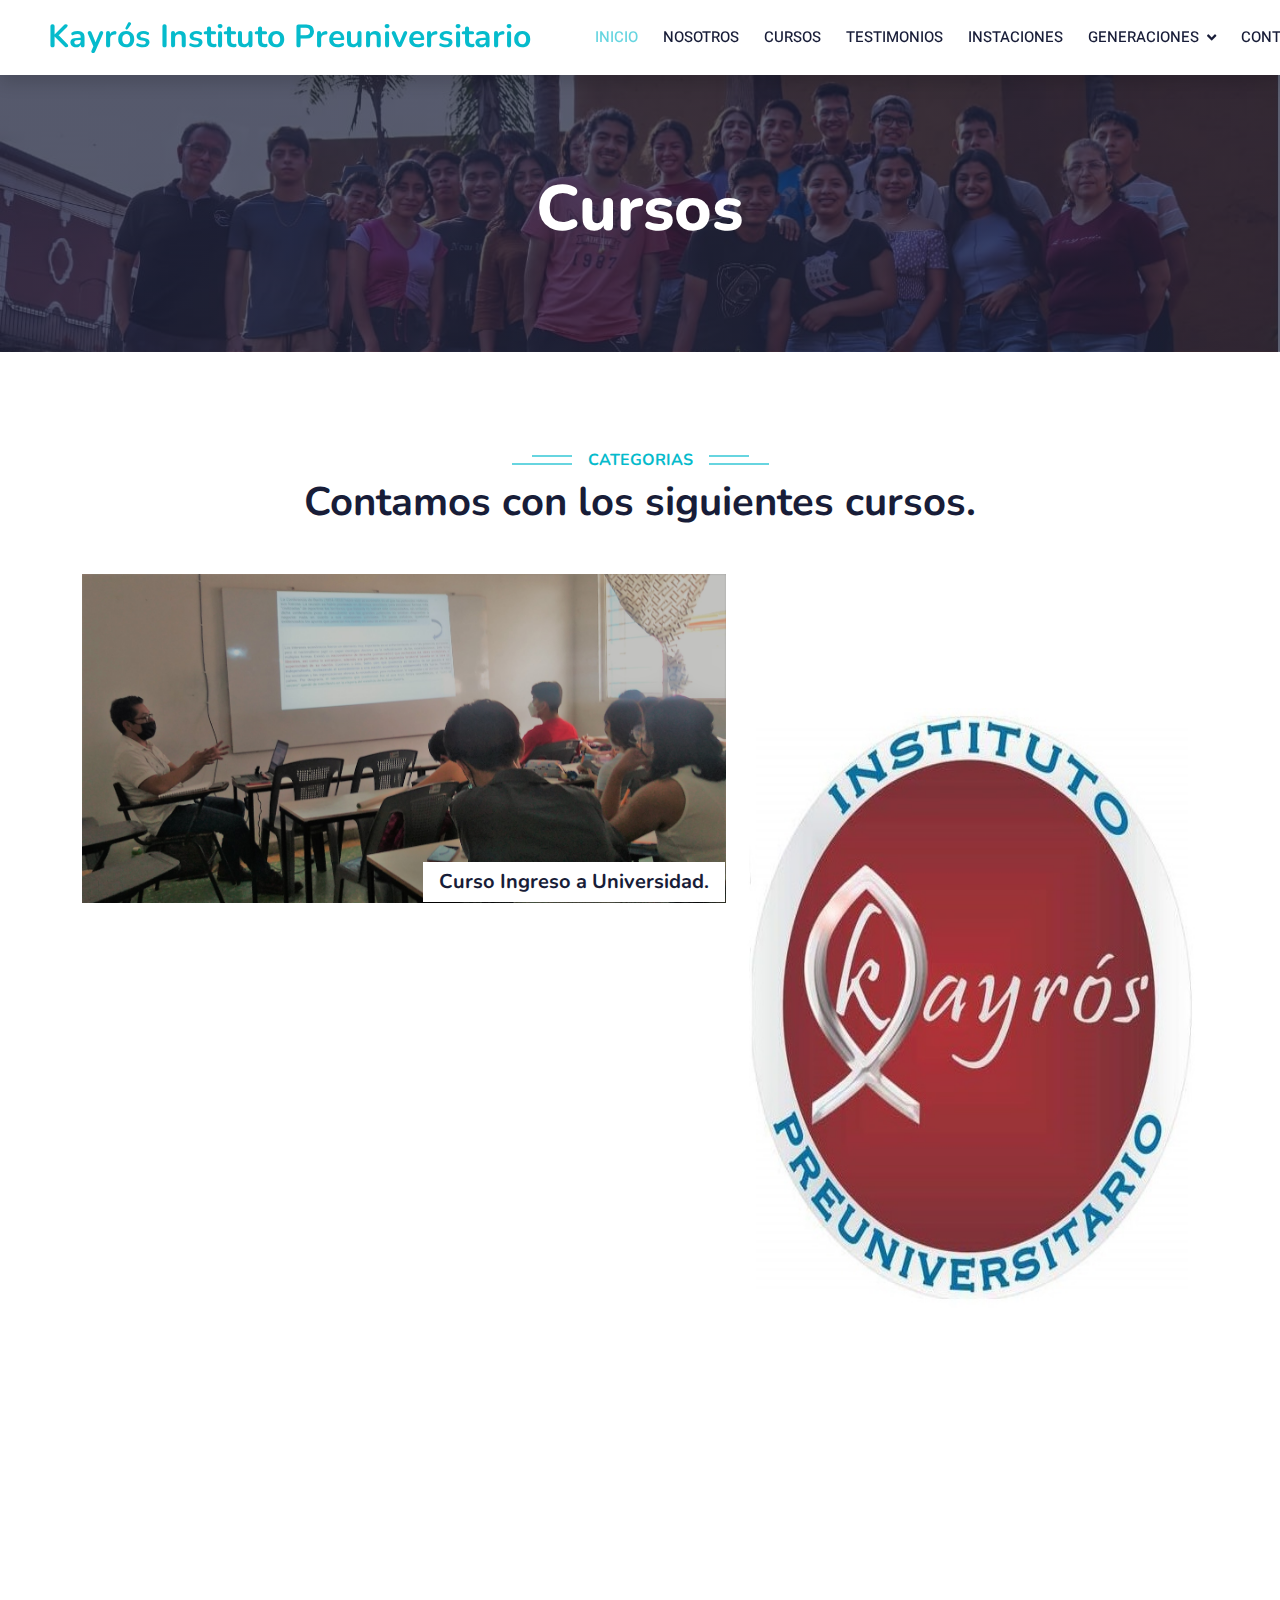
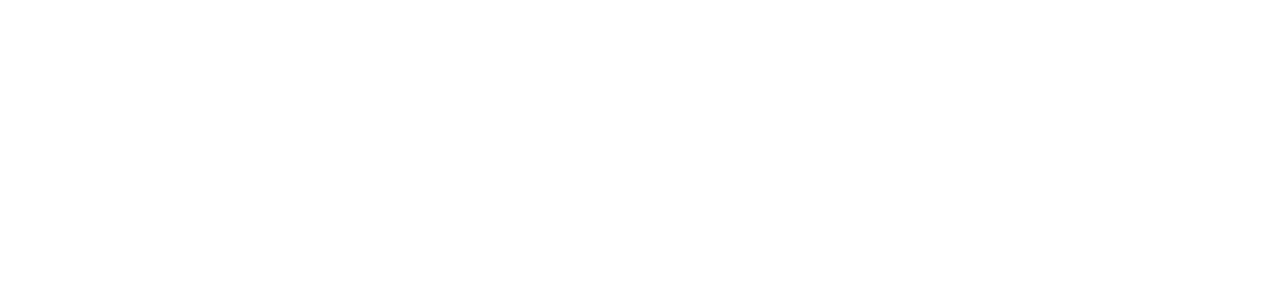
<file: courses.html>
<!DOCTYPE html>
<html lang="en">

<head>
    <meta charset="utf-8">
    <title>Kayrós-Cursos</title>
    <meta content="width=device-width, initial-scale=1.0" name="viewport">
    <meta content="" name="keywords">
    <meta content="" name="description">

    <!-- Favicon -->
    <link href="img/favicon.ico" rel="icon">

    <!-- Google Web Fonts -->
    <link rel="preconnect" href="https://fonts.googleapis.com">
    <link rel="preconnect" href="https://fonts.gstatic.com" crossorigin>
    <link href="https://fonts.googleapis.com/css2?family=Heebo:wght@400;500;600&family=Nunito:wght@600;700;800&display=swap" rel="stylesheet">

    <!-- Icon Font Stylesheet -->
    <link href="https://cdnjs.cloudflare.com/ajax/libs/font-awesome/5.10.0/css/all.min.css" rel="stylesheet">
    <link href="https://cdn.jsdelivr.net/npm/bootstrap-icons@1.4.1/font/bootstrap-icons.css" rel="stylesheet">

    <!-- Libraries Stylesheet -->
    <link href="lib/animate/animate.min.css" rel="stylesheet">
    <link href="lib/owlcarousel/assets/owl.carousel.min.css" rel="stylesheet">

    <!-- Customized Bootstrap Stylesheet -->
    <link href="css/bootstrap.min.css" rel="stylesheet">

    <!-- Template Stylesheet -->
    <link href="css/style.css" rel="stylesheet">
</head>

<body>
    <!-- Spinner Start -->
    <div id="spinner" class="show bg-white position-fixed translate-middle w-100 vh-100 top-50 start-50 d-flex align-items-center justify-content-center">
        <div class="spinner-border text-primary" style="width: 3rem; height: 3rem;" role="status">
            <span class="sr-only">Loading...</span>
        </div>
    </div>
    <!-- Spinner End -->

    <!-- Navbar Start -->
    <nav class="navbar navbar-expand-lg bg-white navbar-light shadow sticky-top p-0">
        <a href="index.html" class="navbar-brand d-flex align-items-center px-4 px-lg-5">
            <h2 class="m-0 text-primary">Kayrós Instituto Preuniversitario</h2>
        </a>
        <button type="button" class="navbar-toggler me-4" data-bs-toggle="collapse" data-bs-target="#navbarCollapse">
            <span class="navbar-toggler-icon"></span>
        </button>
        <div class="collapse navbar-collapse" id="navbarCollapse">
            <div class="navbar-nav ms-auto p-4 p-lg-0">
                <a href="index.html" class="nav-item nav-link active">Inicio</a>
                <a href="about.html" class="nav-item nav-link">Nosotros</a>
                <a href="courses.html" class="nav-item nav-link">Cursos</a>
                <a href="testimonial.html" class="nav-item nav-link">Testimonios</a>
                        <a href="instalaciones.html" class="nav-item nav-link">Instaciones</a>  
                <div class="nav-item dropdown">
                    <a href="#" class="nav-link dropdown-toggle" data-bs-toggle="dropdown">Generaciones</a>
                    <div class="dropdown-menu fade-down m-0">    
                        <ul class="generacion__">                
                            <li><a href="generacion-2021.html" clss="dropdown-item">2021</a></li>     
                        </ul>            
                    </div>
                </div>
                <a href="contact.html" class="nav-item nav-link">Contacto</a>
            </div>
           
        </div>
    </nav>
    <!-- Navbar End -->



    <!-- Header Start -->
    <div class="container-fluid bg-primary py-5 mb-5 page-header">
        <div class="container py-5">
            <div class="row justify-content-center">
                <div class="col-lg-10 text-center">
                    <h1 class="display-3 text-white animated slideInDown">Cursos</h1>
                </div>
            </div>
        </div>
    </div>
    <!-- Header End -->

    <!-- Categories Start -->
    <div class="container-xxl py-5 category">
        <div class="container">
            <div class="text-center wow fadeInUp" data-wow-delay="0.1s">
                <h6 class="section-title bg-white text-center text-primary px-3">Categorias</h6>
                <h1 class="mb-5">Contamos con los siguientes cursos.</h1>
            </div>
            <div class="row g-3">
                <div class="col-lg-7 col-md-6">
                    <div class="row g-3">
                        <div class="col-lg-12 col-md-12 wow zoomIn" data-wow-delay="0.1s">
                            <a class="position-relative d-block overflow-hidden" href="">
                                <img class="img-fluid" src="img/CLASES CURSOS UNIVERSIDAD.jpeg" alt="" width="100%">
                                <div class="bg-white text-center position-absolute bottom-0 end-0 py-2 px-3" style="margin: 1px;">
                                    <h5 class="m-0">Curso Ingreso a Universidad.</h5>
                                </div>
                            </a>
                        </div>
                        <div class="col-lg-6 col-md-12 wow zoomIn" data-wow-delay="0.3s">
                            <a class="position-relative d-block overflow-hidden" href="">
                                <img class="img-fluid" src="img/CURSO INGRESO A BACHILLERATO.jpg" alt="">
                                <div class="bg-white text-center position-absolute bottom-0 end-0 py-2 px-3" style="margin: 1px;">
                                    <h5 class="m-0">Curso para Ingreso a Secundaria y Bachillerato.</h5>
                                </div>
                            </a>
                        </div>
                        <div class="col-lg-6 col-md-12 wow zoomIn" data-wow-delay="0.5s">
                            <a class="position-relative d-block overflow-hidden" href="">
                                <img class="img-fluid" src="img/Ingles.jpg" alt="">
                                <div class="bg-white text-center position-absolute bottom-0 end-0 py-2 px-3" style="margin: 1px;">
                                    <h5 class="m-0">Capacitación en Inglés para Acreditación CAMBRIDGE</h5>
                                </div>
                            </a>
                        </div>
                        <div class="col-lg-6 col-md-12 wow zoomIn" data-wow-delay="0.5s">
                            <a class="position-relative d-block overflow-hidden" href="">
                                <img class="img-fluid" src="img/CLASES PRIMARIA.jpg" alt="">
                                <div class="bg-white text-center position-absolute bottom-0 end-0 py-2 px-3" style="margin: 1px;">
                                    <h5 class="m-0">Capacitación para Primaria.</h5>
                                </div>
                            </a>
                        </div>
                        <div class="col-lg-6 col-md-12 wow zoomIn" data-wow-delay="0.5s">
                            <a class="position-relative d-block overflow-hidden" href="">
                                <img class="img-fluid" src="img/ARITMETICA 2022.jpg" alt="">
                                <div class="bg-white text-center position-absolute bottom-0 end-0 py-2 px-3" style="margin: 1px;">
                                    <h5 class="m-0">Capacitación a Secundaria y Bachillerato</h5>
                                </div>
                            </a>
                        </div>
                    </div>
                </div>
                
                <div class="col-lg-5 col-md-6 wow zoomIn" data-wow-delay="0.7s" style="min-height: 600px; max-height: 600px; margin-top: 150px;">
                    <a class="position-relative d-block h-100 overflow-hidden" href="">
                        <img class="img-fluid position-absolute w-100 h-100" src="img/logo2.jpg" alt="" >
                    </a>
                </div>
            </div>
        </div>
    </div>
    <!-- Categories Start -->

<!-- Footer Start -->
<div class="container-fluid bg-dark text-light footer pt-5 mt-5 wow fadeIn" data-wow-delay="0.1s">
    <div class="container py-5">
        <div class="row g-5">
            <div class="col-lg-3 col-md-6">
                <h4 class="text-white mb-3">Enlace Rapido</h4>
                <a class="btn btn-link" href="">Nosotros</a>
                <a class="btn btn-link" href="">cursos</a>
            </div>
            <div class="col-lg-3 col-md-6">
                <h4 class="text-white mb-3">Contacto</h4>
                <p class="mb-2"><i class="fa fa-map-marker-alt me-3"></i>Kayrós Av 5 entre calles 7 y 9 Número 704 Altos</p>
                <p class="mb-2"><i class="fa fa-phone-alt me-3"></i>2712113093</p>
                <p class="mb-2"><i class="fa fa-envelope me-3"></i>kayrosuniv20@gmail.com</p>
                <div class="d-flex pt-2">
                    <a class="btn btn-outline-light btn-social" href="https://www.facebook.com/centroeducativokayros/?ref=pages_you_manage"><i class="fab fa-facebook-f"></i></a>
                    <a class="btn btn-outline-light btn-social" href="https://www.instagram.com/amomtz2018/"><i class="fab fa-instagram"></i></a>
                </div>
            </div>
    </div>
    <div class="container">
        <div class="copyright">
            <div class="row">
            
            </div>
        </div>
    </div>
</div>
<!-- Footer End -->


    <!-- Back to Top -->
    <a href="#" class="btn btn-lg btn-primary btn-lg-square back-to-top"><i class="bi bi-arrow-up"></i></a>


    <!-- JavaScript Libraries -->
    <script src="https://code.jquery.com/jquery-3.4.1.min.js"></script>
    <script src="https://cdn.jsdelivr.net/npm/bootstrap@5.0.0/dist/js/bootstrap.bundle.min.js"></script>
    <script src="lib/wow/wow.min.js"></script>
    <script src="lib/easing/easing.min.js"></script>
    <script src="lib/waypoints/waypoints.min.js"></script>
    <script src="lib/owlcarousel/owl.carousel.min.js"></script>

    <!-- Template Javascript -->
    <script src="js/main.js"></script>
</body>

</html>
</file>
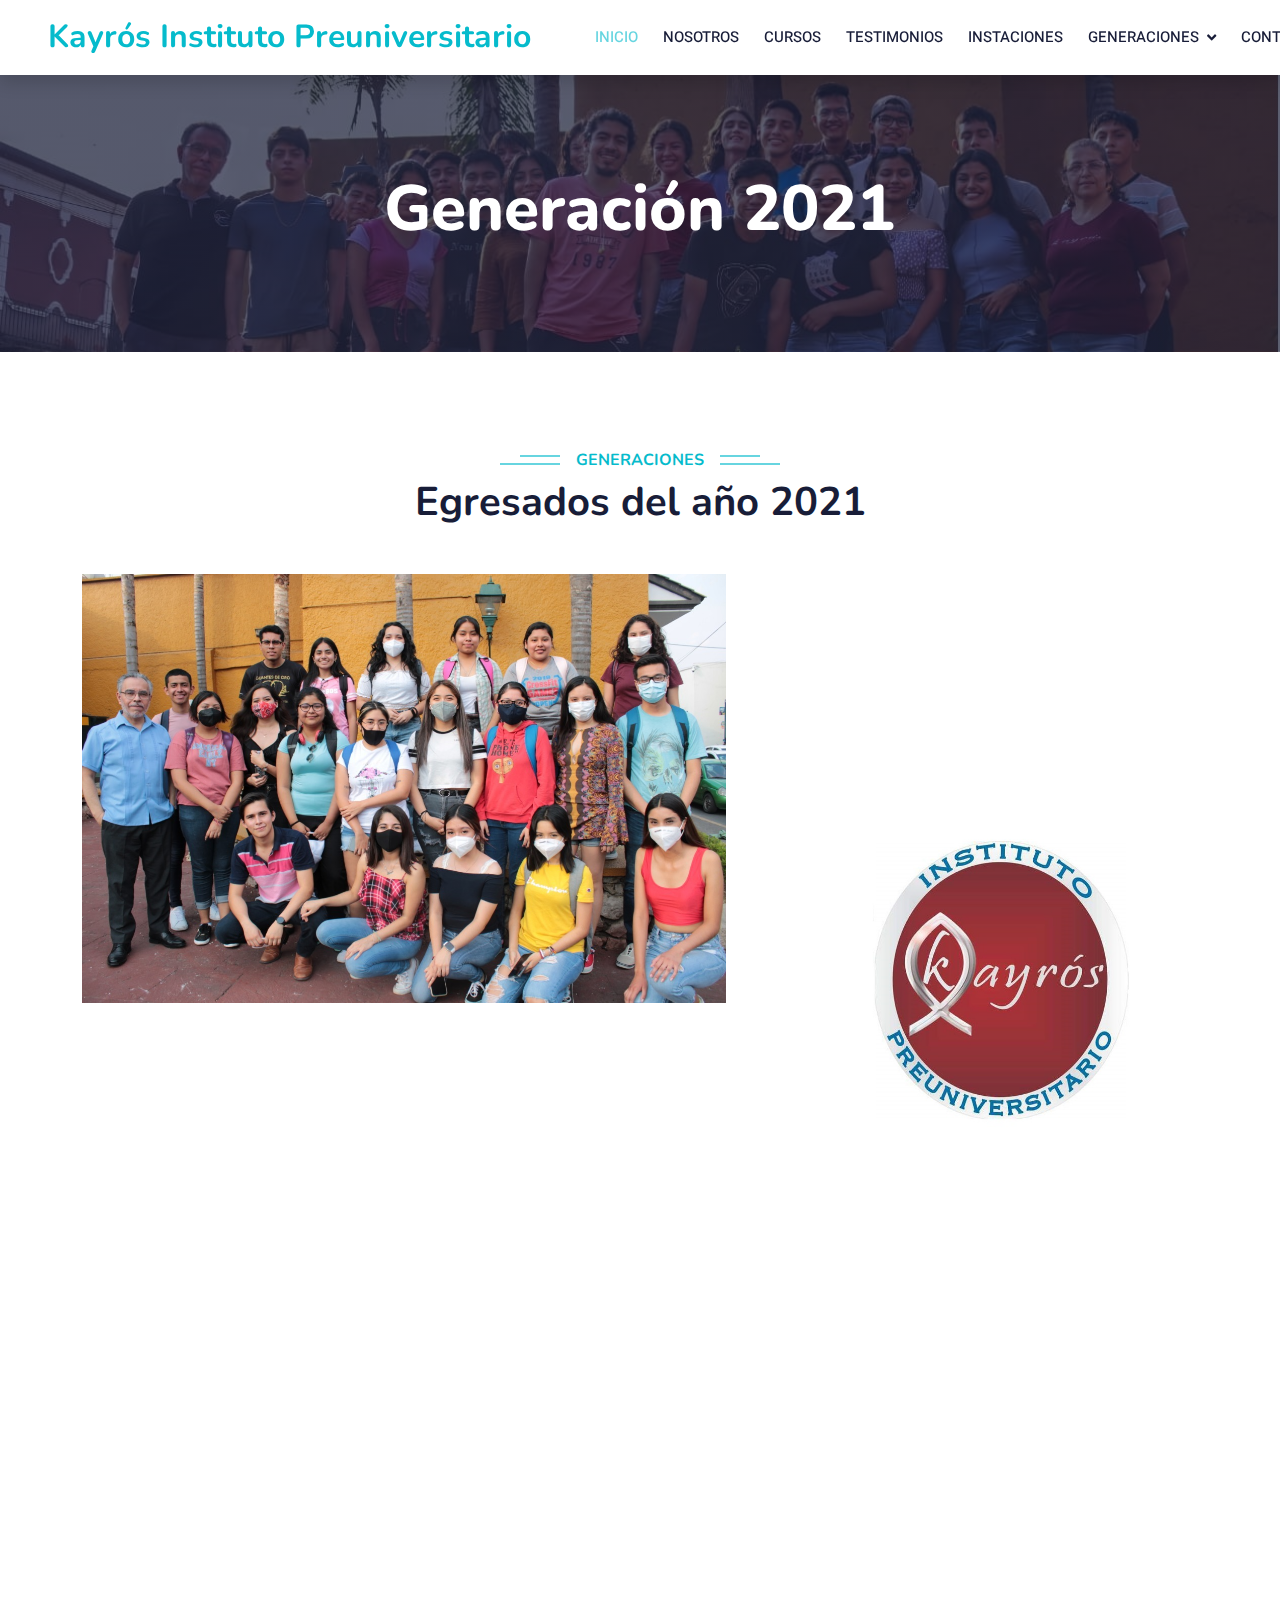
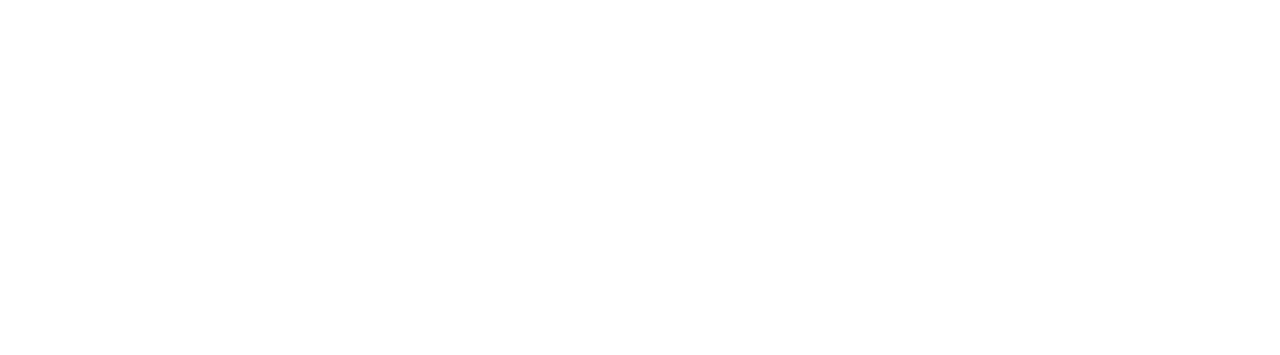
<file: generacion-2021.html>
<!DOCTYPE html>
<html lang="en">

<head>
    <meta charset="utf-8">
    <title>Kayrós-Cursos</title>
    <meta content="width=device-width, initial-scale=1.0" name="viewport">
    <meta content="" name="keywords">
    <meta content="" name="description">

    <!-- Favicon -->
    <link href="img/favicon.ico" rel="icon">

    <!-- Google Web Fonts -->
    <link rel="preconnect" href="https://fonts.googleapis.com">
    <link rel="preconnect" href="https://fonts.gstatic.com" crossorigin>
    <link href="https://fonts.googleapis.com/css2?family=Heebo:wght@400;500;600&family=Nunito:wght@600;700;800&display=swap" rel="stylesheet">

    <!-- Icon Font Stylesheet -->
    <link href="https://cdnjs.cloudflare.com/ajax/libs/font-awesome/5.10.0/css/all.min.css" rel="stylesheet">
    <link href="https://cdn.jsdelivr.net/npm/bootstrap-icons@1.4.1/font/bootstrap-icons.css" rel="stylesheet">

    <!-- Libraries Stylesheet -->
    <link href="lib/animate/animate.min.css" rel="stylesheet">
    <link href="lib/owlcarousel/assets/owl.carousel.min.css" rel="stylesheet">

    <!-- Customized Bootstrap Stylesheet -->
    <link href="css/bootstrap.min.css" rel="stylesheet">

    <!-- Template Stylesheet -->
    <link href="css/style.css" rel="stylesheet">
</head>

<body>
    <!-- Spinner Start -->
    <div id="spinner" class="show bg-white position-fixed translate-middle w-100 vh-100 top-50 start-50 d-flex align-items-center justify-content-center">
        <div class="spinner-border text-primary" style="width: 3rem; height: 3rem;" role="status">
            <span class="sr-only">Loading...</span>
        </div>
    </div>
    <!-- Spinner End -->

     <!-- Navbar Start -->
     <nav class="navbar navbar-expand-lg bg-white navbar-light shadow sticky-top p-0">
        <a href="index.html" class="navbar-brand d-flex align-items-center px-4 px-lg-5">
            <h2 class="m-0 text-primary">Kayrós Instituto Preuniversitario</h2>
        </a>
        <button type="button" class="navbar-toggler me-4" data-bs-toggle="collapse" data-bs-target="#navbarCollapse">
            <span class="navbar-toggler-icon"></span>
        </button>
        <div class="collapse navbar-collapse" id="navbarCollapse">
            <div class="navbar-nav ms-auto p-4 p-lg-0">
                <a href="index.html" class="nav-item nav-link active">Inicio</a>
                <a href="about.html" class="nav-item nav-link">Nosotros</a>
                <a href="courses.html" class="nav-item nav-link">Cursos</a>
                <a href="testimonial.html" class="nav-item nav-link">Testimonios</a>
                        <a href="instalaciones.html" class="nav-item nav-link">Instaciones</a>  
                <div class="nav-item dropdown">
                    <a href="#" class="nav-link dropdown-toggle" data-bs-toggle="dropdown">Generaciones</a>
                    <div class="dropdown-menu fade-down m-0">    
                        <ul class="generacion__">                
                            <li><a href="generacion-2021.html" clss="dropdown-item">2021</a></li>     
                        </ul>            
                    </div>
                </div>
                <a href="contact.html" class="nav-item nav-link">Contacto</a>
            </div>
           
        </div>
    </nav>
    <!-- Navbar End -->



    <!-- Header Start -->
    <div class="container-fluid bg-primary py-5 mb-5 page-header">
        <div class="container py-5">
            <div class="row justify-content-center">
                <div class="col-lg-10 text-center">
                    <h1 class="display-3 text-white animated slideInDown">Generación 2021</h1>
                </div>
            </div>
        </div>
    </div>
    <!-- Header End -->

    <!-- Instalciones Start -->
    <div class="container-xxl py-5 category">
        <div class="container">
            <div class="text-center wow fadeInUp" data-wow-delay="0.1s">
                <h6 class="section-title bg-white text-center text-primary px-3">Generaciones</h6>
                <h1 class="mb-5">Egresados del año 2021</h1>
            </div>
            <div class="row g-3">
                <div class="col-lg-7 col-md-6">
                    <div class="row g-3">
                        <div class="col-lg-12 col-md-12 wow zoomIn" data-wow-delay="0.1s">
                            <a class="position-relative d-block overflow-hidden" href="">
                                <img class="img-fluid" src="2021/1.jpeg" alt="" width="100%">
                            </a>
                        </div>
                        <div class="col-lg-6 col-md-12 wow zoomIn" data-wow-delay="0.3s">
                            <a class="position-relative d-block overflow-hidden" href="">
                                <img class="img-fluid" src="2021/2.jpeg" alt="">
                            </a>
                        </div>
                        <div class="col-lg-6 col-md-12 wow zoomIn" data-wow-delay="0.5s">
                            <a class="position-relative d-block overflow-hidden" href="">
                                <img class="img-fluid" src="2021/3.jpeg" alt="">
                            </a>
                        </div>
                        <div class="col-lg-6 col-md-12 wow zoomIn" data-wow-delay="0.5s">
                            <a class="position-relative d-block overflow-hidden" href="">
                                <img class="img-fluid" src="2021/4.jpeg" alt="">
                            </a>
                        </div>
                        <div class="col-lg-6 col-md-12 wow zoomIn" data-wow-delay="0.5s">
                         <a class="position-relative d-block overflow-hidden" href="">
                             <img class="img-fluid" src="2021/6.jpeg" alt="">
                         </a>
                     </div>
                    </div>
                </div>
                
                <div class="col-lg-5 col-md-6 wow zoomIn" data-wow-delay="0.7s" style="min-height: 600px; max-height: 600px; margin-top: 150px;">
                    <a class="position-relative d-block h-100 overflow-hidden" href="">
                        <img class="img-fluid position-absolute w-100 h-100" src="img/logo.jpg" alt="" >
                    </a>
                </div>
            </div>
        </div>
    </div>
    <!-- Categories Start -->

<!-- Footer Start -->
<div class="container-fluid bg-dark text-light footer pt-5 mt-5 wow fadeIn" data-wow-delay="0.1s">
    <div class="container py-5">
        <div class="row g-5">
            <div class="col-lg-3 col-md-6">
                <h4 class="text-white mb-3">Enlace Rapido</h4>
                <a class="btn btn-link" href="">Nosotros</a>
                <a class="btn btn-link" href="">cursos</a>
            </div>
            <div class="col-lg-3 col-md-6">
                <h4 class="text-white mb-3">Contacto</h4>
                <p class="mb-2"><i class="fa fa-map-marker-alt me-3"></i>Kayrós Av 5 entre calles 7 y 9 Número 704 Altos</p>
                <p class="mb-2"><i class="fa fa-phone-alt me-3"></i>2712113093</p>
                <p class="mb-2"><i class="fa fa-envelope me-3"></i>kayrosuniv20@gmail.com</p>
                <div class="d-flex pt-2">
                    <a class="btn btn-outline-light btn-social" href="https://www.facebook.com/centroeducativokayros/?ref=pages_you_manage"><i class="fab fa-facebook-f"></i></a>
                    <a class="btn btn-outline-light btn-social" href="https://www.instagram.com/amomtz2018/"><i class="fab fa-instagram"></i></a>
                </div>
            </div>
    </div>
    <div class="container">
        <div class="copyright">
            <div class="row">
            
            </div>
        </div>
    </div>
</div>
<!-- Footer End -->


    <!-- Back to Top -->
    <a href="#" class="btn btn-lg btn-primary btn-lg-square back-to-top"><i class="bi bi-arrow-up"></i></a>


    <!-- JavaScript Libraries -->
    <script src="https://code.jquery.com/jquery-3.4.1.min.js"></script>
    <script src="https://cdn.jsdelivr.net/npm/bootstrap@5.0.0/dist/js/bootstrap.bundle.min.js"></script>
    <script src="lib/wow/wow.min.js"></script>
    <script src="lib/easing/easing.min.js"></script>
    <script src="lib/waypoints/waypoints.min.js"></script>
    <script src="lib/owlcarousel/owl.carousel.min.js"></script>

    <!-- Template Javascript -->
    <script src="js/main.js"></script>
</body>

</html>
</file>
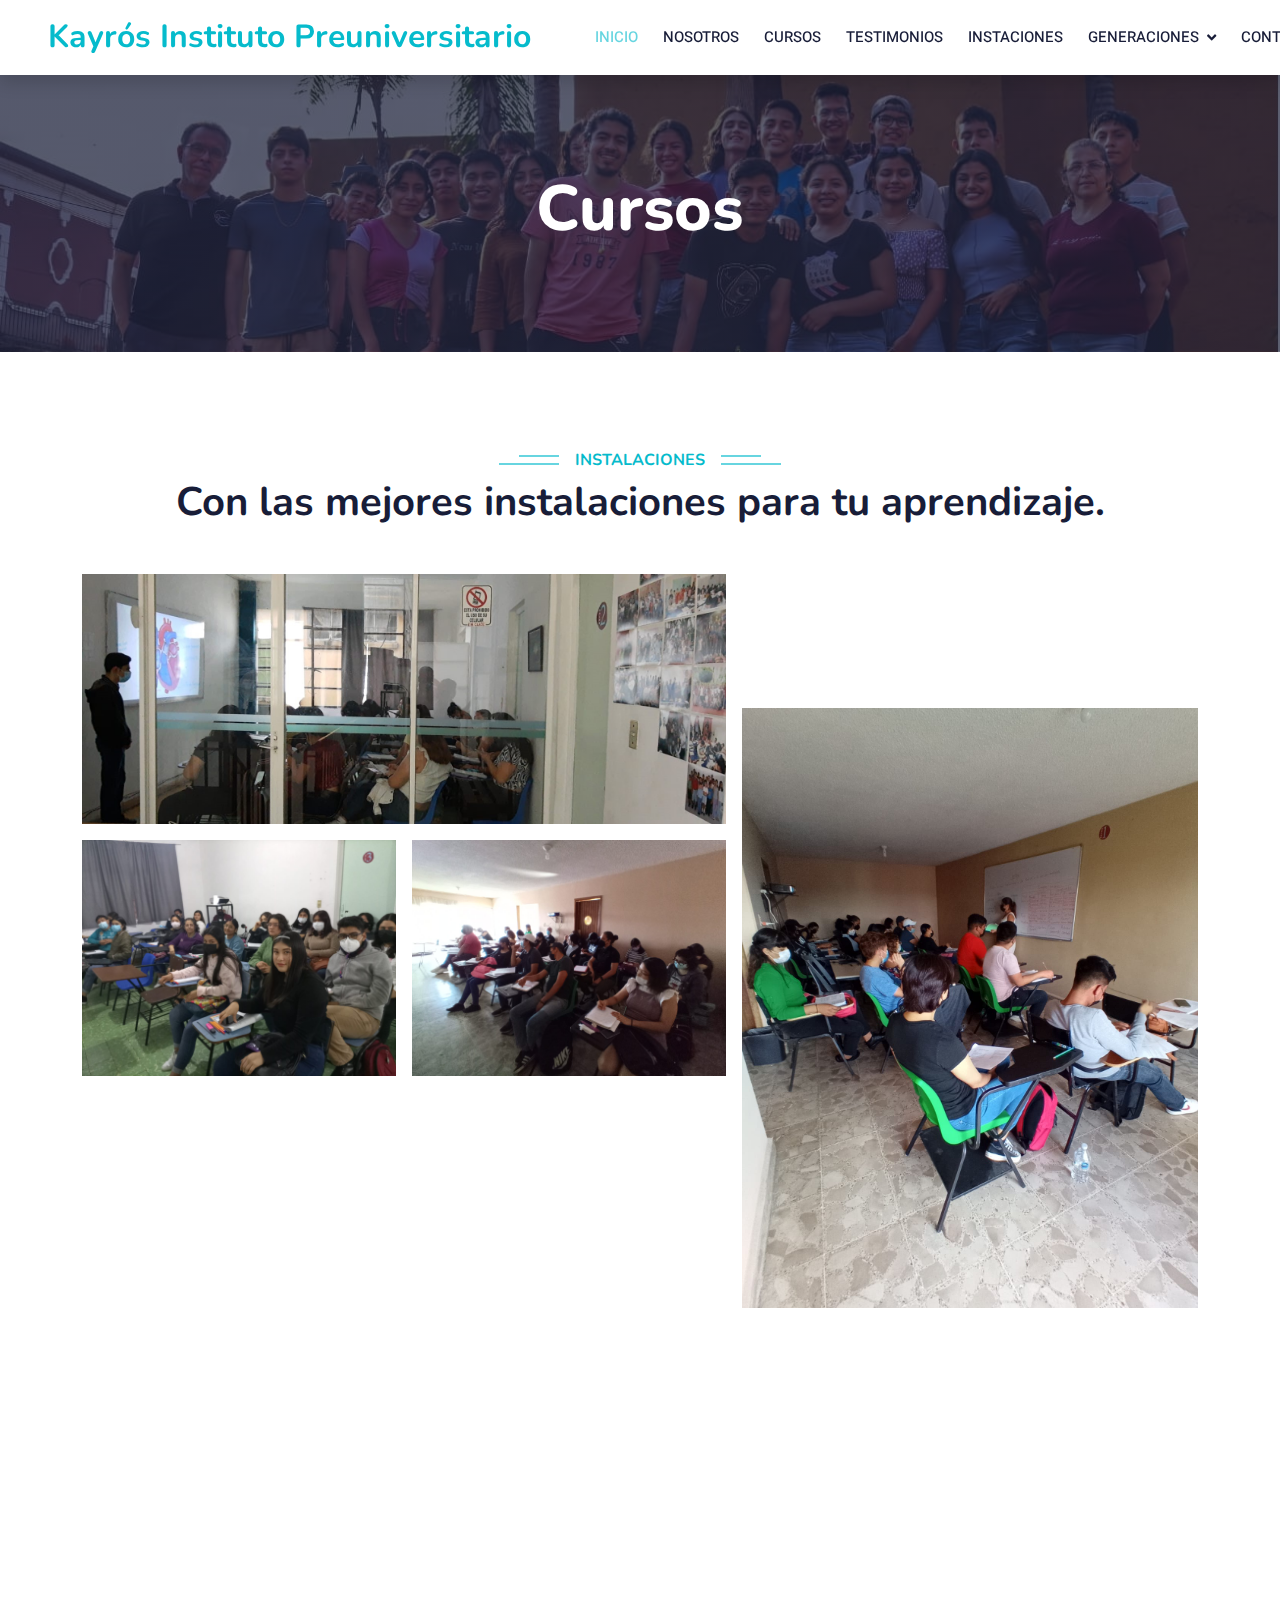
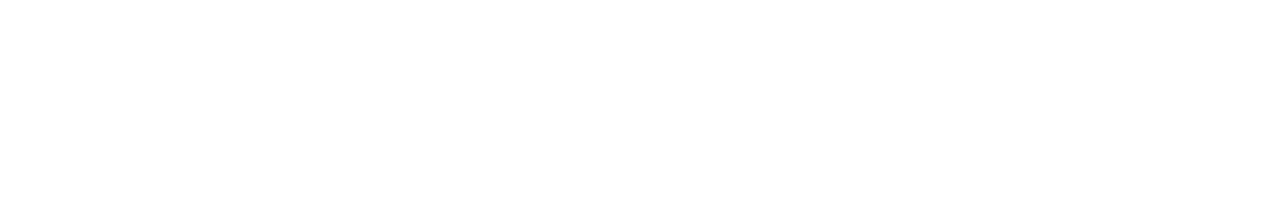
<file: instalaciones.html>
<!DOCTYPE html>
<html lang="en">

<head>
    <meta charset="utf-8">
    <title>Kayrós-Cursos</title>
    <meta content="width=device-width, initial-scale=1.0" name="viewport">
    <meta content="" name="keywords">
    <meta content="" name="description">

    <!-- Favicon -->
    <link href="img/favicon.ico" rel="icon">

    <!-- Google Web Fonts -->
    <link rel="preconnect" href="https://fonts.googleapis.com">
    <link rel="preconnect" href="https://fonts.gstatic.com" crossorigin>
    <link href="https://fonts.googleapis.com/css2?family=Heebo:wght@400;500;600&family=Nunito:wght@600;700;800&display=swap" rel="stylesheet">

    <!-- Icon Font Stylesheet -->
    <link href="https://cdnjs.cloudflare.com/ajax/libs/font-awesome/5.10.0/css/all.min.css" rel="stylesheet">
    <link href="https://cdn.jsdelivr.net/npm/bootstrap-icons@1.4.1/font/bootstrap-icons.css" rel="stylesheet">

    <!-- Libraries Stylesheet -->
    <link href="lib/animate/animate.min.css" rel="stylesheet">
    <link href="lib/owlcarousel/assets/owl.carousel.min.css" rel="stylesheet">

    <!-- Customized Bootstrap Stylesheet -->
    <link href="css/bootstrap.min.css" rel="stylesheet">

    <!-- Template Stylesheet -->
    <link href="css/style.css" rel="stylesheet">
</head>

<body>
    <!-- Spinner Start -->
    <div id="spinner" class="show bg-white position-fixed translate-middle w-100 vh-100 top-50 start-50 d-flex align-items-center justify-content-center">
        <div class="spinner-border text-primary" style="width: 3rem; height: 3rem;" role="status">
            <span class="sr-only">Loading...</span>
        </div>
    </div>
    <!-- Spinner End -->

     <!-- Navbar Start -->
     <nav class="navbar navbar-expand-lg bg-white navbar-light shadow sticky-top p-0">
        <a href="index.html" class="navbar-brand d-flex align-items-center px-4 px-lg-5">
            <h2 class="m-0 text-primary">Kayrós Instituto Preuniversitario</h2>
        </a>
        <button type="button" class="navbar-toggler me-4" data-bs-toggle="collapse" data-bs-target="#navbarCollapse">
            <span class="navbar-toggler-icon"></span>
        </button>
        <div class="collapse navbar-collapse" id="navbarCollapse">
            <div class="navbar-nav ms-auto p-4 p-lg-0">
                <a href="index.html" class="nav-item nav-link active">Inicio</a>
                <a href="about.html" class="nav-item nav-link">Nosotros</a>
                <a href="courses.html" class="nav-item nav-link">Cursos</a>
                <a href="testimonial.html" class="nav-item nav-link">Testimonios</a>
                        <a href="instalaciones.html" class="nav-item nav-link">Instaciones</a>  
                <div class="nav-item dropdown">
                    <a href="#" class="nav-link dropdown-toggle" data-bs-toggle="dropdown">Generaciones</a>
                    <div class="dropdown-menu fade-down m-0">    
                        <ul class="generacion__">                
                            <li><a href="generacion-2021.html" clss="dropdown-item">2021</a></li>     
                        </ul>            
                    </div>
                </div>
                <a href="contact.html" class="nav-item nav-link">Contacto</a>
            </div>
           
        </div>
    </nav>
    <!-- Navbar End -->



    <!-- Header Start -->
    <div class="container-fluid bg-primary py-5 mb-5 page-header">
        <div class="container py-5">
            <div class="row justify-content-center">
                <div class="col-lg-10 text-center">
                    <h1 class="display-3 text-white animated slideInDown">Cursos</h1>
                </div>
            </div>
        </div>
    </div>
    <!-- Header End -->

    <!-- Instalciones Start -->
    <div class="container-xxl py-5 category">
        <div class="container">
            <div class="text-center wow fadeInUp" data-wow-delay="0.1s">
                <h6 class="section-title bg-white text-center text-primary px-3">Instalaciones</h6>
                <h1 class="mb-5">Con las mejores instalaciones para tu aprendizaje.</h1>
            </div>
            <div class="row g-3">
                <div class="col-lg-7 col-md-6">
                    <div class="row g-3">
                        <div class="col-lg-12 col-md-12 wow zoomIn" data-wow-delay="0.1s">
                            <a class="position-relative d-block overflow-hidden" href="">
                                <img class="img-fluid" src="img/KAYROS CENTRO PREMEDICINA.jpg" alt="" width="100%">
                            </a>
                        </div>
                        <div class="col-lg-6 col-md-12 wow zoomIn" data-wow-delay="0.3s">
                            <a class="position-relative d-block overflow-hidden" href="">
                                <img class="img-fluid" src="img/KAYROS CENTRO SALON 1.jpg" alt="">
                            </a>
                        </div>
                        <div class="col-lg-6 col-md-12 wow zoomIn" data-wow-delay="0.5s">
                            <a class="position-relative d-block overflow-hidden" href="">
                                <img class="img-fluid" src="img/KAYROS SAN JOSE 2.jpg" alt="">
                            </a>
                        </div>
                        <div class="col-lg-6 col-md-12 wow zoomIn" data-wow-delay="0.5s">
                            <a class="position-relative d-block overflow-hidden" href="">
                                <img class="img-fluid" src="img/CLASES PRIMARIA.jpg" alt="">
                            </a>
                        </div>
                    </div>
                </div>
                
                <div class="col-lg-5 col-md-6 wow zoomIn" data-wow-delay="0.7s" style="min-height: 600px; max-height: 600px; margin-top: 150px;">
                    <a class="position-relative d-block h-100 overflow-hidden" href="">
                        <img class="img-fluid position-absolute w-100 h-100" src="img/KAYROS SAN JOSE 1.jpg" alt="" >
                    </a>
                </div>
            </div>
        </div>
    </div>
    <!-- Categories Start -->

<!-- Footer Start -->
<div class="container-fluid bg-dark text-light footer pt-5 mt-5 wow fadeIn" data-wow-delay="0.1s">
    <div class="container py-5">
        <div class="row g-5">
            <div class="col-lg-3 col-md-6">
                <h4 class="text-white mb-3">Enlace Rapido</h4>
                <a class="btn btn-link" href="">Nosotros</a>
                <a class="btn btn-link" href="">cursos</a>
            </div>
            <div class="col-lg-3 col-md-6">
                <h4 class="text-white mb-3">Contacto</h4>
                <p class="mb-2"><i class="fa fa-map-marker-alt me-3"></i>Kayrós Av 5 entre calles 7 y 9 Número 704 Altos</p>
                <p class="mb-2"><i class="fa fa-phone-alt me-3"></i>2712113093</p>
                <p class="mb-2"><i class="fa fa-envelope me-3"></i>kayrosuniv20@gmail.com</p>
                <div class="d-flex pt-2">
                    <a class="btn btn-outline-light btn-social" href="https://www.facebook.com/centroeducativokayros/?ref=pages_you_manage"><i class="fab fa-facebook-f"></i></a>
                    <a class="btn btn-outline-light btn-social" href="https://www.instagram.com/amomtz2018/"><i class="fab fa-instagram"></i></a>
                </div>
            </div>
    </div>
    <div class="container">
        <div class="copyright">
            <div class="row">
            
            </div>
        </div>
    </div>
</div>
<!-- Footer End -->


    <!-- Back to Top -->
    <a href="#" class="btn btn-lg btn-primary btn-lg-square back-to-top"><i class="bi bi-arrow-up"></i></a>


    <!-- JavaScript Libraries -->
    <script src="https://code.jquery.com/jquery-3.4.1.min.js"></script>
    <script src="https://cdn.jsdelivr.net/npm/bootstrap@5.0.0/dist/js/bootstrap.bundle.min.js"></script>
    <script src="lib/wow/wow.min.js"></script>
    <script src="lib/easing/easing.min.js"></script>
    <script src="lib/waypoints/waypoints.min.js"></script>
    <script src="lib/owlcarousel/owl.carousel.min.js"></script>

    <!-- Template Javascript -->
    <script src="js/main.js"></script>
</body>

</html>
</file>
<file: css/style.css>
/********** Template CSS **********/
:root {
    --primary: #06bbcc9c;
    --light: #F0FBFC;
    --dark: #181d38;
}

.fw-medium {
    font-weight: 600 !important;
}

.fw-semi-bold {
    font-weight: 700 !important;
}

.back-to-top {
    position: fixed;
    display: none;
    right: 45px;
    bottom: 45px;
    z-index: 99;
}


/*** Spinner ***/
#spinner {
    opacity: 0;
    visibility: hidden;
    transition: opacity .5s ease-out, visibility 0s linear .5s;
    z-index: 99999;
}

#spinner.show {
    transition: opacity .5s ease-out, visibility 0s linear 0s;
    visibility: visible;
    opacity: 1;
}


/*** Button ***/
.btn {
    font-family: 'Nunito', sans-serif;
    font-weight: 600;
    transition: .5s;
}

.btn.btn-primary,
.btn.btn-secondary {
    color: #FFFFFF;
}

.btn-square {
    width: 38px;
    height: 38px;
}

.btn-sm-square {
    width: 32px;
    height: 32px;
}

.btn-lg-square {
    width: 48px;
    height: 48px;
}

.btn-square,
.btn-sm-square,
.btn-lg-square {
    padding: 0;
    display: flex;
    align-items: center;
    justify-content: center;
    font-weight: normal;
    border-radius: 0px;
}


/*** Navbar ***/
.navbar .dropdown-toggle::after {
    border: none;
    content: "\f107";
    font-family: "Font Awesome 5 Free";
    font-weight: 900;
    vertical-align: middle;
    margin-left: 8px;
}
.generacion__{
    list-style: none;

}
.navbar-light .navbar-nav .nav-link {
    margin-right: 25px;
    padding: 25px 0;
    color: #FFFFFF;
    font-size: 15px;
    text-transform: uppercase;
    outline: none;
}

.navbar-light .navbar-nav .nav-link:hover,
.navbar-light .navbar-nav .nav-link.active {
    color: var(--primary);
}

@media (max-width: 991.98px) {
    .navbar-light .navbar-nav .nav-link  {
        margin-right: 0;
        padding: 10px 0;
    }

    .navbar-light .navbar-nav {
        border-top: 1px solid #EEEEEE;
    }
}

.navbar-light .navbar-brand,
.navbar-light a.btn {
    height: 75px;
}

.navbar-light .navbar-nav .nav-link {
    color: var(--dark);
    font-weight: 500;
}

.navbar-light.sticky-top {
    top: -100px;
    transition: .5s;
}

@media (min-width: 992px) {
    .navbar .nav-item .dropdown-menu {
        display: block;
        margin-top: 0;
        opacity: 0;
        visibility: hidden;
        transition: .5s;
    }

    .navbar .dropdown-menu.fade-down {
        top: 100%;
        transform: rotateX(-75deg);
        transform-origin: 0% 0%;
    }

    .navbar .nav-item:hover .dropdown-menu {
        top: 100%;
        transform: rotateX(0deg);
        visibility: visible;
        transition: .5s;
        opacity: 1;
    }
}


/*** Header carousel ***/
@media (max-width: 768px) {
    .header-carousel .owl-carousel-item {
        position: relative;
        min-height: 500px;
    }
    
    .header-carousel .owl-carousel-item img {
        position: absolute;
        width: 100%;
        height: 100%;
        object-fit: cover;
    }
}

.header-carousel .owl-nav {
    position: absolute;
    top: 50%;
    right: 8%;
    transform: translateY(-50%);
    display: flex;
    flex-direction: column;
}

.header-carousel .owl-nav .owl-prev,
.header-carousel .owl-nav .owl-next {
    margin: 7px 0;
    width: 45px;
    height: 45px;
    display: flex;
    align-items: center;
    justify-content: center;
    color: #FFFFFF;
    background: transparent;
    border: 1px solid #FFFFFF;
    font-size: 22px;
    transition: .5s;
}

.header-carousel .owl-nav .owl-prev:hover,
.header-carousel .owl-nav .owl-next:hover {
    background: var(--primary);
    border-color: var(--primary);
}

.page-header {
    background: linear-gradient(rgba(24, 29, 56, .7), rgba(24, 29, 56, .7)), url(../img/carousel-1.jpg);
    background-position: center center;
    background-repeat: no-repeat;
    background-size: cover;
}

.page-header-inner {
    background: rgba(15, 23, 43, .7);
}

.breadcrumb-item + .breadcrumb-item::before {
    color: var(--light);
}


/*** Section Title ***/
.section-title {
    position: relative;
    display: inline-block;
    text-transform: uppercase;
}

.section-title::before {
    position: absolute;
    content: "";
    width: calc(100% + 80px);
    height: 2px;
    top: 4px;
    left: -40px;
    background: var(--primary);
    z-index: -1;
}

.section-title::after {
    position: absolute;
    content: "";
    width: calc(100% + 120px);
    height: 2px;
    bottom: 5px;
    left: -60px;
    background: var(--primary);
    z-index: -1;
}

.section-title.text-start::before {
    width: calc(100% + 40px);
    left: 0;
}

.section-title.text-start::after {
    width: calc(100% + 60px);
    left: 0;
}


/*** Service ***/
.service-item {
    background: var(--light);
    transition: .5s;
}

.service-item:hover {
    margin-top: -10px;
    background: var(--primary);
}

.service-item * {
    transition: .5s;
}

.service-item:hover * {
    color: var(--light) !important;
}


/*** Categories & Courses ***/
.category img,
.course-item img {
    transition: .5s;
}

.category a:hover img,
.course-item:hover img {
    transform: scale(1.1);
}


/*** Team ***/
.team-item img {
    transition: .5s;
}

.team-item:hover img {
    transform: scale(1.1);
}


/*** Testimonial ***/
.testimonial-carousel::before {
    position: absolute;
    content: "";
    top: 0;
    left: 0;
    height: 100%;
    width: 0;
    background: linear-gradient(to right, rgba(255, 255, 255, 1) 0%, rgba(255, 255, 255, 0) 100%);
    z-index: 1;
}

.testimonial-carousel::after {
    position: absolute;
    content: "";
    top: 0;
    right: 0;
    height: 100%;
    width: 0;
    background: linear-gradient(to left, rgba(255, 255, 255, 1) 0%, rgba(255, 255, 255, 0) 100%);
    z-index: 1;
}

@media (min-width: 768px) {
    .testimonial-carousel::before,
    .testimonial-carousel::after {
        width: 200px;
    }
}

@media (min-width: 992px) {
    .testimonial-carousel::before,
    .testimonial-carousel::after {
        width: 300px;
    }
}

.testimonial-carousel .owl-item .testimonial-text,
.testimonial-carousel .owl-item.center .testimonial-text * {
    transition: .5s;
}

.testimonial-carousel .owl-item.center .testimonial-text {
    background: var(--primary) !important;
}

.testimonial-carousel .owl-item.center .testimonial-text * {
    color: #FFFFFF !important;
}

.testimonial-carousel .owl-dots {
    margin-top: 24px;
    display: flex;
    align-items: flex-end;
    justify-content: center;
}

.testimonial-carousel .owl-dot {
    position: relative;
    display: inline-block;
    margin: 0 5px;
    width: 15px;
    height: 15px;
    border: 1px solid #CCCCCC;
    transition: .5s;
}

.testimonial-carousel .owl-dot.active {
    background: var(--primary);
    border-color: var(--primary);
}


/*** Footer ***/
.footer .btn.btn-social {
    margin-right: 5px;
    width: 35px;
    height: 35px;
    display: flex;
    align-items: center;
    justify-content: center;
    color: var(--light);
    font-weight: normal;
    border: 1px solid #FFFFFF;
    border-radius: 35px;
    transition: .3s;
}

.footer .btn.btn-social:hover {
    color: var(--primary);
}

.footer .btn.btn-link {
    display: block;
    margin-bottom: 5px;
    padding: 0;
    text-align: left;
    color: #FFFFFF;
    font-size: 15px;
    font-weight: normal;
    text-transform: capitalize;
    transition: .3s;
}

.footer .btn.btn-link::before {
    position: relative;
    content: "\f105";
    font-family: "Font Awesome 5 Free";
    font-weight: 900;
    margin-right: 10px;
}

.footer .btn.btn-link:hover {
    letter-spacing: 1px;
    box-shadow: none;
}

.footer .copyright {
    padding: 25px 0;
    font-size: 15px;
    border-top: 1px solid rgba(256, 256, 256, .1);
}

.footer .copyright a {
    color: var(--light);
}

.footer .footer-menu a {
    margin-right: 15px;
    padding-right: 15px;
    border-right: 1px solid rgba(255, 255, 255, .1);
}

.footer .footer-menu a:last-child {
    margin-right: 0;
    padding-right: 0;
    border-right: none;
}
</file>
